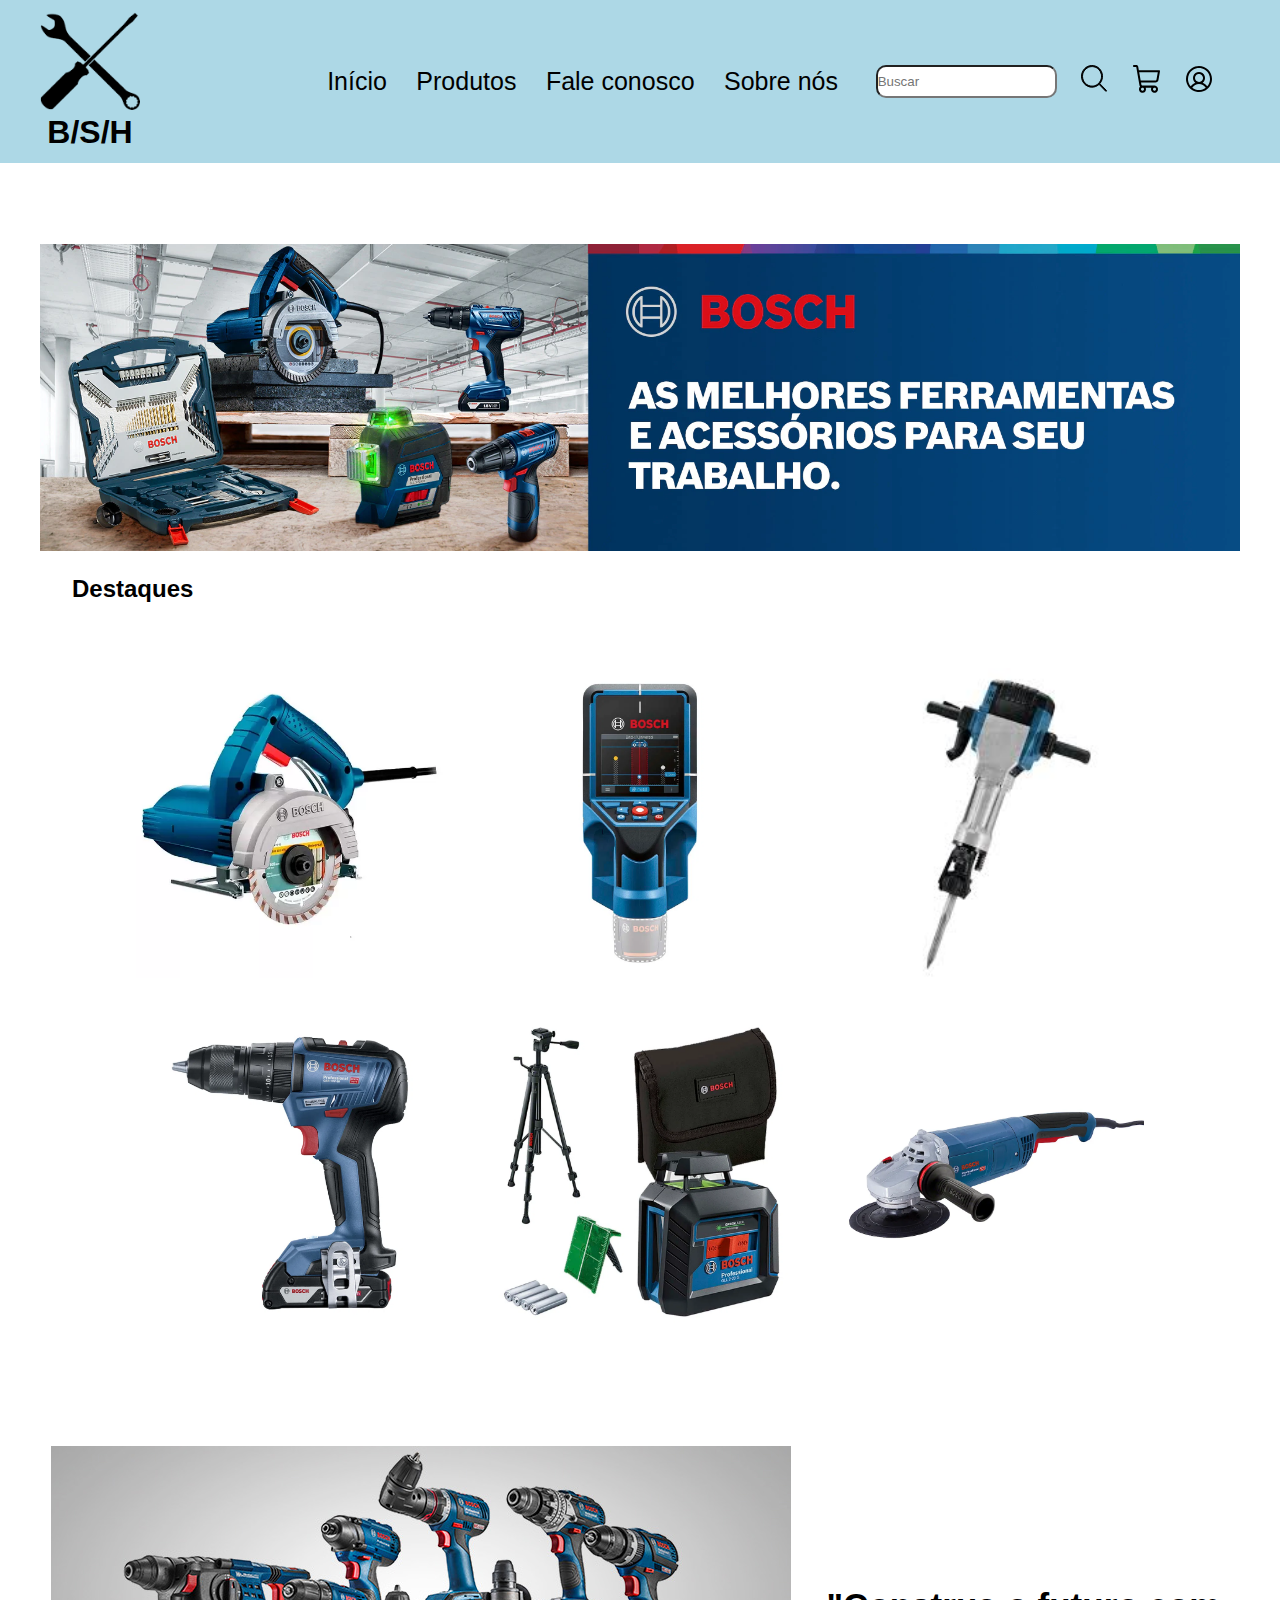
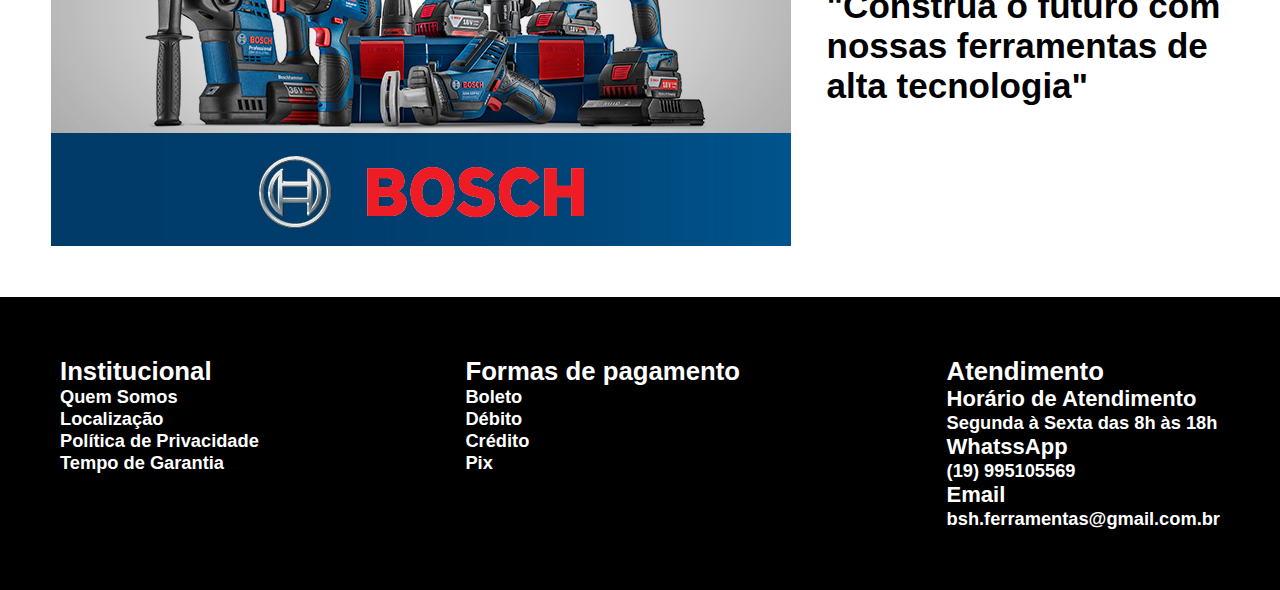
<file: index.html>
<!DOCTYPE html>
<html lang="pt-BR">

<head>
    <meta charset="UTF-8">
    <meta name="viewport" content="width=device-width, initial-scale=1.0">
    <title>BSH Ferramentas</title>
    <link rel="stylesheet" href="style.css">
</head>

<body>
    <header id="header_container">
        <div class="logo_container">
            <img class="logo" src="imagem/produtos/logo.png" alt="logomarca">
            <h1>B/S/H</h1>
        </div>
        <div class="menu_container">
            <nav>
                <a href="index.html" class="nav_itens">Início</a>
                <a href="produtos.html" class="nav_itens">Produtos</a>
                <a href="fale_conosco.html" class="nav_itens">Fale conosco</a>
                <a href="sobre.html" class="nav_itens">Sobre nós</a>
            </nav>
            <div class="icons_container">
                <form action="" id="search-box">
                    <input type="search" id="search-box2" placeholder="Buscar">
                    <a href="#"><i class="bx bx-search"></i></a>
                </form>
                <i class="icon">
                    <svg width="27" height="27" viewBox="0 0 27 27" fill="none" xmlns="http://www.w3.org/2000/svg">
                        <path
                            d="M19.0876 18.2951L18.8089 18.6397L19.1176 18.9577L25.3763 25.4046C25.4236 25.4533 25.4618 25.5118 25.4881 25.5773C25.5145 25.6428 25.5282 25.7136 25.5282 25.7853C25.5282 25.8571 25.5145 25.9278 25.4881 25.9933C25.4618 26.0588 25.4236 26.1173 25.3763 26.166C25.3292 26.2146 25.2739 26.2523 25.2143 26.2778C25.1546 26.3033 25.0913 26.3162 25.0276 26.3162C24.964 26.3162 24.9006 26.3033 24.841 26.2778C24.7813 26.2523 24.7261 26.2146 24.6789 26.166L18.4214 19.7178L18.0939 19.3803L17.737 19.6866C15.6576 21.471 12.9934 22.3588 10.2986 22.1692C7.60376 21.9797 5.0802 20.7269 3.2543 18.6664C1.428 16.6056 0.441062 13.8958 0.502725 11.1004C0.564387 8.30505 1.66975 5.64461 3.58464 3.67176C5.49909 1.69935 8.07486 0.566023 10.7752 0.502795C13.4755 0.439568 16.0982 1.45113 18.0972 3.33148C20.0967 5.21227 21.3182 7.81782 21.503 10.6073C21.6879 13.3969 20.8215 16.1504 19.0876 18.2951ZM1.52763 11.3615L1.52763 11.362C1.53041 13.9481 2.52864 16.4303 4.30781 18.2633C6.08747 20.0969 8.50362 21.1311 11.0271 21.1339H11.0276C12.9099 21.1339 14.7487 20.5588 16.3113 19.4831C17.8737 18.4075 19.0892 16.8804 19.8065 15.0964C20.5236 13.3126 20.7111 11.3505 20.3456 9.45772C19.9802 7.56489 19.0778 5.82422 17.7504 4.45661C16.4228 3.08884 14.7295 2.15561 12.8838 1.77736C11.038 1.39909 9.12496 1.59338 7.38723 2.33496C5.64967 3.07647 4.16698 4.33111 3.1249 5.93791C2.08293 7.54454 1.52763 9.43192 1.52763 11.3615Z"
                            fill="black" stroke="black" />
                    </svg>
                </i>
                <i class="icon">
                    <a href="carrinho.html">
                        <svg width="28" height="28" viewBox="0 0 28 28" fill="none" xmlns="http://www.w3.org/2000/svg">
                            <path
                                d="M26.7675 5.52098C26.6736 5.40525 26.5562 5.31216 26.4236 5.2483C26.291 5.18443 26.1464 5.15134 26 5.15137H5.835L5.22375 1.69222C5.14003 1.21744 4.89723 0.787992 4.53767 0.478745C4.17812 0.169497 3.72462 6.97423e-05 3.25625 0H1C0.734784 0 0.48043 0.108546 0.292893 0.30176C0.105357 0.494974 0 0.757028 0 1.03027C0 1.30352 0.105357 1.56557 0.292893 1.75879C0.48043 1.952 0.734784 2.06055 1 2.06055H3.25L6.445 20.1277C6.53911 20.6635 6.76895 21.1642 7.11125 21.5791C6.63881 22.0337 6.29781 22.6143 6.12607 23.2564C5.95433 23.8985 5.95856 24.577 6.13829 25.2168C6.31801 25.8566 6.66622 26.4326 7.14428 26.881C7.62235 27.3293 8.2116 27.6325 8.8467 27.7568C9.48179 27.8812 10.1379 27.822 10.7423 27.5856C11.3467 27.3493 11.8758 26.9451 12.2708 26.4178C12.6658 25.8906 12.9114 25.261 12.9804 24.5987C13.0493 23.9365 12.9388 23.2675 12.6613 22.666H18.3388C18.115 23.1486 17.9993 23.6767 18 24.2114C18 24.9246 18.2053 25.6218 18.5899 26.2148C18.9744 26.8078 19.5211 27.27 20.1606 27.5429C20.8001 27.8158 21.5039 27.8872 22.1828 27.7481C22.8617 27.609 23.4854 27.2655 23.9749 26.7612C24.4644 26.2569 24.7977 25.6144 24.9327 24.9149C25.0678 24.2154 24.9985 23.4904 24.7336 22.8315C24.4687 22.1726 24.0201 21.6094 23.4445 21.2132C22.8689 20.817 22.1922 20.6055 21.5 20.6055H9.39625C9.16206 20.6054 8.93532 20.5207 8.75554 20.3661C8.57576 20.2115 8.45436 19.9967 8.4125 19.7594L8.01625 17.5146H22.5163C23.2188 17.5145 23.8991 17.2604 24.4384 16.7965C24.9777 16.3327 25.3419 15.6885 25.4675 14.9763L26.9875 6.3658C27.0132 6.21698 27.0069 6.06414 26.9688 5.91814C26.9308 5.77214 26.8621 5.63654 26.7675 5.52098ZM11 24.2114C11 24.5171 10.912 24.8159 10.7472 25.07C10.5824 25.3242 10.3481 25.5222 10.074 25.6392C9.79994 25.7562 9.49834 25.7868 9.20736 25.7271C8.91639 25.6675 8.64912 25.5203 8.43934 25.3042C8.22956 25.0881 8.0867 24.8127 8.02882 24.5129C7.97094 24.2131 8.00065 23.9024 8.11418 23.62C8.22771 23.3376 8.41997 23.0963 8.66665 22.9265C8.91332 22.7567 9.20333 22.666 9.5 22.666C9.89782 22.666 10.2794 22.8288 10.5607 23.1187C10.842 23.4085 11 23.8016 11 24.2114ZM23 24.2114C23 24.5171 22.912 24.8159 22.7472 25.07C22.5824 25.3242 22.3481 25.5222 22.074 25.6392C21.7999 25.7562 21.4983 25.7868 21.2074 25.7271C20.9164 25.6675 20.6491 25.5203 20.4393 25.3042C20.2296 25.0881 20.0867 24.8127 20.0288 24.5129C19.9709 24.2131 20.0007 23.9024 20.1142 23.62C20.2277 23.3376 20.42 23.0963 20.6666 22.9265C20.9133 22.7567 21.2033 22.666 21.5 22.666C21.8978 22.666 22.2794 22.8288 22.5607 23.1187C22.842 23.4085 23 23.8016 23 24.2114ZM23.5 14.608C23.458 14.846 23.3361 15.0613 23.1555 15.216C22.975 15.3707 22.7473 15.455 22.5125 15.4541H7.6525L6.19875 7.21191H24.8013L23.5 14.608Z"
                                fill="black" />
                        </svg>
                    </a>
                </i>
                <i class="icon">
                    <a href="login.html">
                        <svg width="26" height="26" viewBox="0 0 26 26" fill="none" xmlns="http://www.w3.org/2000/svg">
                            <path
                                d="M13 0C10.4288 0 7.91543 0.762437 5.77759 2.1909C3.63975 3.61935 1.97351 5.64968 0.989572 8.02512C0.0056327 10.4006 -0.251811 13.0144 0.249797 15.5362C0.751405 18.0579 1.98953 20.3743 3.80762 22.1924C5.6257 24.0105 7.94208 25.2486 10.4638 25.7502C12.9856 26.2518 15.5995 25.9944 17.9749 25.0104C20.3503 24.0265 22.3807 22.3603 23.8091 20.2224C25.2376 18.0846 26 15.5712 26 13C25.9964 9.5533 24.6256 6.24882 22.1884 3.81163C19.7512 1.37445 16.4467 0.00363977 13 0ZM6.26001 21.6875C6.98342 20.5561 7.98001 19.625 9.15791 18.9801C10.3358 18.3351 11.6571 17.9971 13 17.9971C14.3429 17.9971 15.6642 18.3351 16.8421 18.9801C18.02 19.625 19.0166 20.5561 19.74 21.6875C17.8129 23.1862 15.4413 23.9999 13 23.9999C10.5587 23.9999 8.18709 23.1862 6.26001 21.6875ZM9.00001 12C9.00001 11.2089 9.2346 10.4355 9.67413 9.77772C10.1137 9.11992 10.7384 8.60723 11.4693 8.30448C12.2002 8.00173 13.0044 7.92252 13.7804 8.07686C14.5563 8.2312 15.269 8.61216 15.8284 9.17157C16.3878 9.73098 16.7688 10.4437 16.9231 11.2196C17.0775 11.9956 16.9983 12.7998 16.6955 13.5307C16.3928 14.2616 15.8801 14.8864 15.2223 15.3259C14.5645 15.7654 13.7911 16 13 16C11.9391 16 10.9217 15.5786 10.1716 14.8284C9.42143 14.0783 9.00001 13.0609 9.00001 12ZM21.22 20.3013C20.1047 18.6851 18.5365 17.4348 16.7125 16.7075C17.6923 15.9358 18.4072 14.878 18.7579 13.6811C19.1086 12.4843 19.0776 11.2079 18.6693 10.0294C18.2609 8.851 17.4955 7.82911 16.4794 7.10586C15.4634 6.38262 14.2472 5.99397 13 5.99397C11.7528 5.99397 10.5366 6.38262 9.52058 7.10586C8.50452 7.82911 7.73909 8.851 7.33074 10.0294C6.92238 11.2079 6.8914 12.4843 7.24209 13.6811C7.59279 14.878 8.30774 15.9358 9.28751 16.7075C7.46353 17.4348 5.89529 18.6851 4.78001 20.3013C3.37072 18.7165 2.4496 16.7581 2.12756 14.6619C1.80553 12.5657 2.09631 10.4211 2.9649 8.48637C3.83349 6.55163 5.24285 4.90922 7.02326 3.75692C8.80368 2.60462 10.8792 1.99156 13 1.99156C15.1208 1.99156 17.1963 2.60462 18.9768 3.75692C20.7572 4.90922 22.1665 6.55163 23.0351 8.48637C23.9037 10.4211 24.1945 12.5657 23.8724 14.6619C23.5504 16.7581 22.6293 18.7165 21.22 20.3013Z"
                                fill="black" />
                        </svg>
                    </a>
                </i>
            </div>
        </div>
    </header>

    <main>
        <section>
            <div id="banner_container">
                <img class="banner" src="imagem/produtos/banner.webp" alt="banner">
            </div>

            <div class="produtos_container">
                <h2 class="titulo_container">Destaques</h2>
                <div class="produto_grid">
                    <div class="produtos">
                        <a href="produto1.html">
                            <img class="produto_imagem" src="imagem/produtos/produto1.webp" alt="serra circular">
                        </a>
                    </div>
                    <div class="produtos">
                        <a href="produto2.html">
                            <img class="produto_imagem" src="imagem/produtos/produto2.png" alt="detector de material">
                        </a>
                    </div>
                    <div class="produtos">
                        <a href="produto3.html">
                            <img class="produto_imagem" src="imagem/produtos/produto3.png" alt="martelo demolidor">
                        </a>
                    </div>
                    <div class="produtos">
                        <a href="produto4.html">
                            <img class="produto_imagem" src="imagem/produtos/produto4.png" alt="furadeira e parafusadeira">
                        </a>
                    </div>
                    <div class="produtos">
                        <a href="produto5.html">
                            <img class="produto_imagem" src="imagem/produtos/produto5.png" alt="nível a laser">
                        </a>
                    </div>
                    <div class="produtos">
                        <a href="produto6.html">
                            <img class="produto_imagem" src="imagem/produtos/produto6.webp" alt="lixadeira">
                        </a>
                    </div>
                </div>
            </div>
        </section>
        <section class="propaganda_container">
            <div class="img_propaganda_container">
                <img src="imagem/produtos/propaganda.png" alt="propaganda">
                <h4>"Construa o futuro com nossas ferramentas de alta tecnologia"</h4>
            </div>
            
        </section>
    </main>

    <section class="Footer">
        <div class="Institucional">
            <h3>Institucional</h3>
            <h5>Quem Somos</h5>
            <h5>Localização</h5>
            <h5>Política de Privacidade</h5>
            <h5>Tempo de Garantia</h5>
        </div>
        <div class="Formas de Pagamento">
            <h3>Formas de pagamento</h3>
            <h5>Boleto</h5>
            <h5>Débito</h5>
            <h5>Crédito</h5>
            <h5>Pix</h5>
        </div>
        <div class="Atendimento">
            <h3>Atendimento</h3>
            <h4>Horário de Atendimento</h4>
            <h5>Segunda à Sexta das 8h às 18h</h5>
            <h4>WhatssApp</h4>
            <h5>(19) 995105569</h5>
            <h4>Email</h4>
            <h5>bsh.ferramentas@gmail.com.br</h5>
        </div>
    </section>
</body>

</html>
</file>
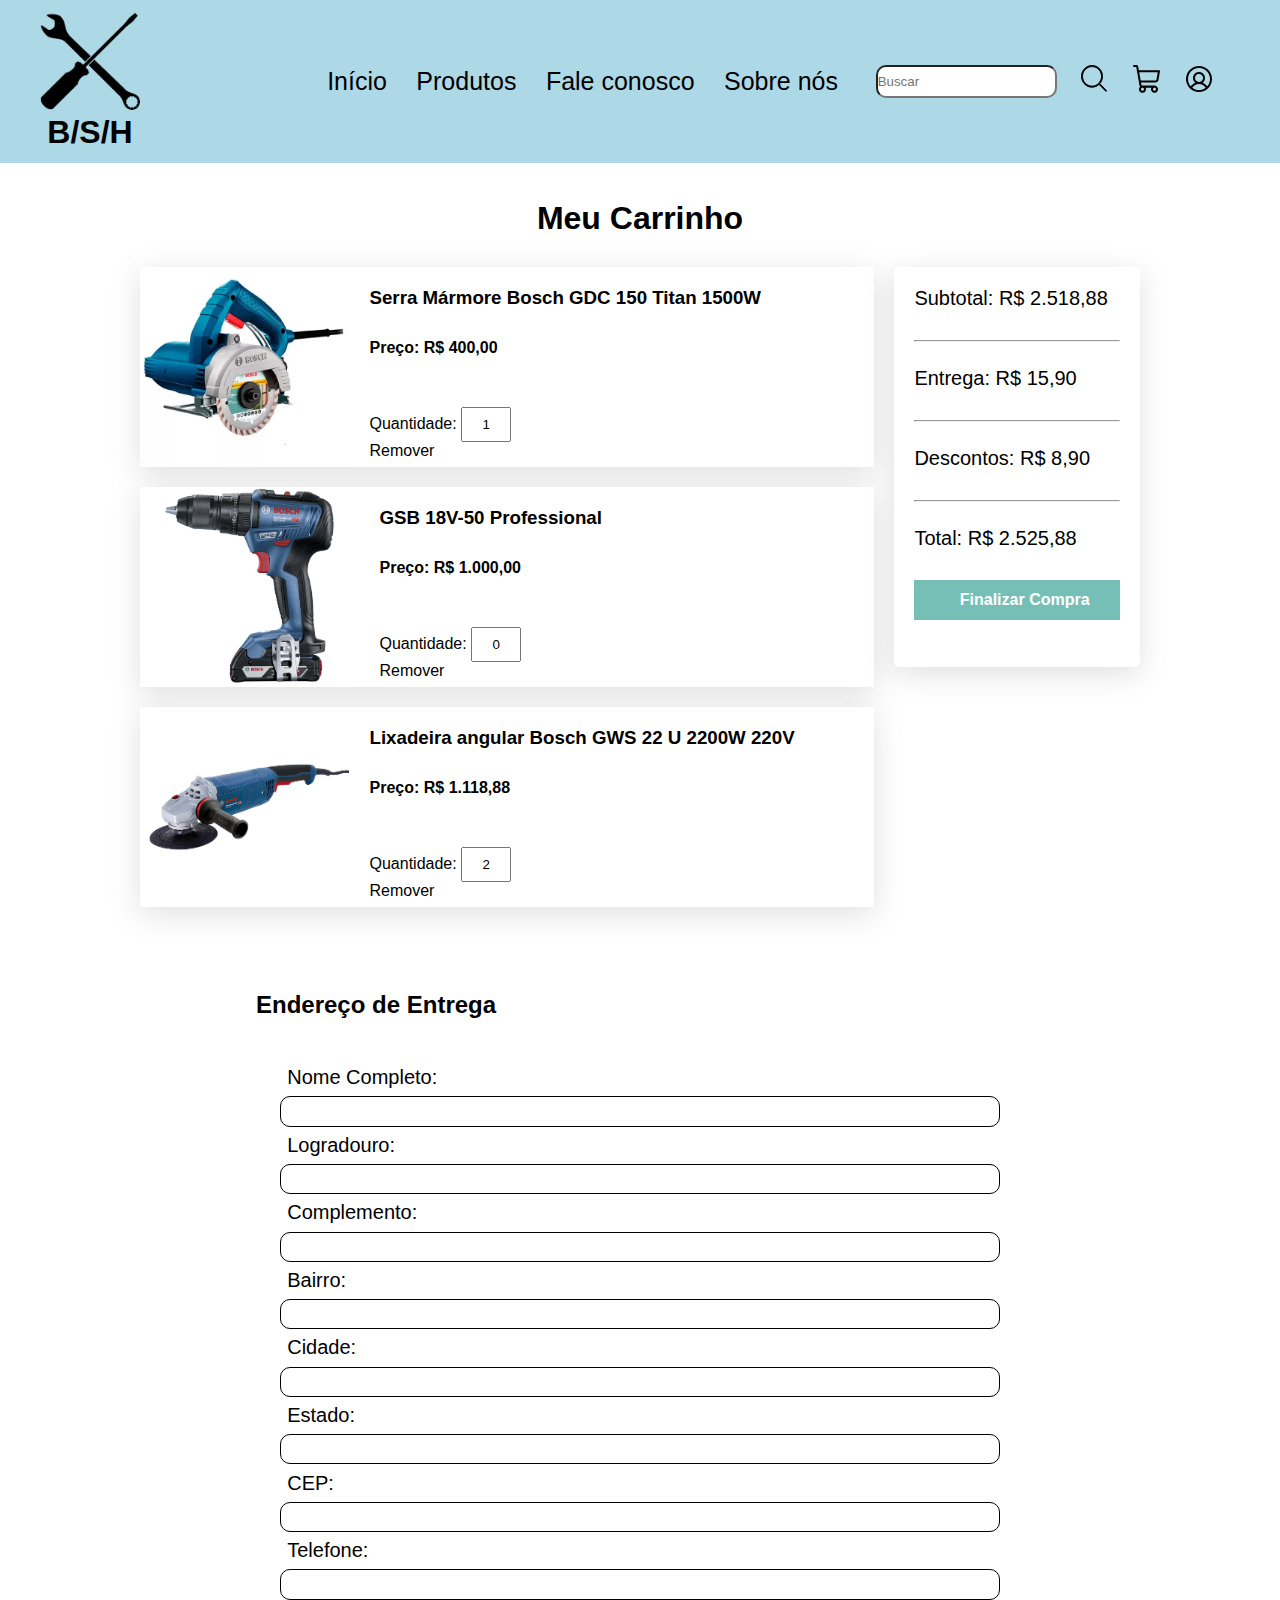
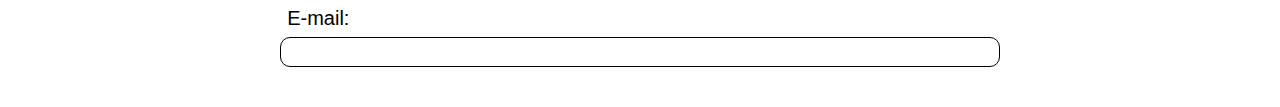
<file: carrinho.html>
<!DOCTYPE html>
<html lang="pt-BR">

<head>
    <meta charset="UTF-8">
    <meta name="viewport" content="width=device-width, initial-scale=1.0">
    <title>BSH FERRAMENTAS</title>
    <link rel="stylesheet" href="style.css">
</head>

<body>
    <header id="header_container">
        <div class="logo_container">
            <img class="logo" src="imagem/produtos/logo.png" alt="logomarca">
            <h1>B/S/H</h1>
        </div>
        <div class="menu_container">
            <nav>
                <a href="index.html" class="nav_itens">Início</a>
                <a href="produtos.html" class="nav_itens">Produtos</a>
                <a href="fale_conosco.html" class="nav_itens">Fale conosco</a>
                <a href="sobre.html" class="nav_itens">Sobre nós</a>
            </nav>
            <div class="icons_container">
                <form action="" id="search-box">
                    <input type="search" id="search-box2" placeholder="Buscar">
                    <a href="#"><i class="bx bx-search"></i></a>
                </form>
                <i class="icon">
                    <svg width="27" height="27" viewBox="0 0 27 27" fill="none" xmlns="http://www.w3.org/2000/svg">
                        <path
                            d="M19.0876 18.2951L18.8089 18.6397L19.1176 18.9577L25.3763 25.4046C25.4236 25.4533 25.4618 25.5118 25.4881 25.5773C25.5145 25.6428 25.5282 25.7136 25.5282 25.7853C25.5282 25.8571 25.5145 25.9278 25.4881 25.9933C25.4618 26.0588 25.4236 26.1173 25.3763 26.166C25.3292 26.2146 25.2739 26.2523 25.2143 26.2778C25.1546 26.3033 25.0913 26.3162 25.0276 26.3162C24.964 26.3162 24.9006 26.3033 24.841 26.2778C24.7813 26.2523 24.7261 26.2146 24.6789 26.166L18.4214 19.7178L18.0939 19.3803L17.737 19.6866C15.6576 21.471 12.9934 22.3588 10.2986 22.1692C7.60376 21.9797 5.0802 20.7269 3.2543 18.6664C1.428 16.6056 0.441062 13.8958 0.502725 11.1004C0.564387 8.30505 1.66975 5.64461 3.58464 3.67176C5.49909 1.69935 8.07486 0.566023 10.7752 0.502795C13.4755 0.439568 16.0982 1.45113 18.0972 3.33148C20.0967 5.21227 21.3182 7.81782 21.503 10.6073C21.6879 13.3969 20.8215 16.1504 19.0876 18.2951ZM1.52763 11.3615L1.52763 11.362C1.53041 13.9481 2.52864 16.4303 4.30781 18.2633C6.08747 20.0969 8.50362 21.1311 11.0271 21.1339H11.0276C12.9099 21.1339 14.7487 20.5588 16.3113 19.4831C17.8737 18.4075 19.0892 16.8804 19.8065 15.0964C20.5236 13.3126 20.7111 11.3505 20.3456 9.45772C19.9802 7.56489 19.0778 5.82422 17.7504 4.45661C16.4228 3.08884 14.7295 2.15561 12.8838 1.77736C11.038 1.39909 9.12496 1.59338 7.38723 2.33496C5.64967 3.07647 4.16698 4.33111 3.1249 5.93791C2.08293 7.54454 1.52763 9.43192 1.52763 11.3615Z"
                            fill="black" stroke="black" />
                    </svg>
                </i>
                <i class="icon">
                    <a href="carrinho.html">
                        <svg width="28" height="28" viewBox="0 0 28 28" fill="none" xmlns="http://www.w3.org/2000/svg">
                            <path
                                d="M26.7675 5.52098C26.6736 5.40525 26.5562 5.31216 26.4236 5.2483C26.291 5.18443 26.1464 5.15134 26 5.15137H5.835L5.22375 1.69222C5.14003 1.21744 4.89723 0.787992 4.53767 0.478745C4.17812 0.169497 3.72462 6.97423e-05 3.25625 0H1C0.734784 0 0.48043 0.108546 0.292893 0.30176C0.105357 0.494974 0 0.757028 0 1.03027C0 1.30352 0.105357 1.56557 0.292893 1.75879C0.48043 1.952 0.734784 2.06055 1 2.06055H3.25L6.445 20.1277C6.53911 20.6635 6.76895 21.1642 7.11125 21.5791C6.63881 22.0337 6.29781 22.6143 6.12607 23.2564C5.95433 23.8985 5.95856 24.577 6.13829 25.2168C6.31801 25.8566 6.66622 26.4326 7.14428 26.881C7.62235 27.3293 8.2116 27.6325 8.8467 27.7568C9.48179 27.8812 10.1379 27.822 10.7423 27.5856C11.3467 27.3493 11.8758 26.9451 12.2708 26.4178C12.6658 25.8906 12.9114 25.261 12.9804 24.5987C13.0493 23.9365 12.9388 23.2675 12.6613 22.666H18.3388C18.115 23.1486 17.9993 23.6767 18 24.2114C18 24.9246 18.2053 25.6218 18.5899 26.2148C18.9744 26.8078 19.5211 27.27 20.1606 27.5429C20.8001 27.8158 21.5039 27.8872 22.1828 27.7481C22.8617 27.609 23.4854 27.2655 23.9749 26.7612C24.4644 26.2569 24.7977 25.6144 24.9327 24.9149C25.0678 24.2154 24.9985 23.4904 24.7336 22.8315C24.4687 22.1726 24.0201 21.6094 23.4445 21.2132C22.8689 20.817 22.1922 20.6055 21.5 20.6055H9.39625C9.16206 20.6054 8.93532 20.5207 8.75554 20.3661C8.57576 20.2115 8.45436 19.9967 8.4125 19.7594L8.01625 17.5146H22.5163C23.2188 17.5145 23.8991 17.2604 24.4384 16.7965C24.9777 16.3327 25.3419 15.6885 25.4675 14.9763L26.9875 6.3658C27.0132 6.21698 27.0069 6.06414 26.9688 5.91814C26.9308 5.77214 26.8621 5.63654 26.7675 5.52098ZM11 24.2114C11 24.5171 10.912 24.8159 10.7472 25.07C10.5824 25.3242 10.3481 25.5222 10.074 25.6392C9.79994 25.7562 9.49834 25.7868 9.20736 25.7271C8.91639 25.6675 8.64912 25.5203 8.43934 25.3042C8.22956 25.0881 8.0867 24.8127 8.02882 24.5129C7.97094 24.2131 8.00065 23.9024 8.11418 23.62C8.22771 23.3376 8.41997 23.0963 8.66665 22.9265C8.91332 22.7567 9.20333 22.666 9.5 22.666C9.89782 22.666 10.2794 22.8288 10.5607 23.1187C10.842 23.4085 11 23.8016 11 24.2114ZM23 24.2114C23 24.5171 22.912 24.8159 22.7472 25.07C22.5824 25.3242 22.3481 25.5222 22.074 25.6392C21.7999 25.7562 21.4983 25.7868 21.2074 25.7271C20.9164 25.6675 20.6491 25.5203 20.4393 25.3042C20.2296 25.0881 20.0867 24.8127 20.0288 24.5129C19.9709 24.2131 20.0007 23.9024 20.1142 23.62C20.2277 23.3376 20.42 23.0963 20.6666 22.9265C20.9133 22.7567 21.2033 22.666 21.5 22.666C21.8978 22.666 22.2794 22.8288 22.5607 23.1187C22.842 23.4085 23 23.8016 23 24.2114ZM23.5 14.608C23.458 14.846 23.3361 15.0613 23.1555 15.216C22.975 15.3707 22.7473 15.455 22.5125 15.4541H7.6525L6.19875 7.21191H24.8013L23.5 14.608Z"
                                fill="black" />
                        </svg>
                    </a>
                </i>
                <i class="icon">
                    <a href="login.html">
                        <svg width="26" height="26" viewBox="0 0 26 26" fill="none" xmlns="http://www.w3.org/2000/svg">
                            <path
                                d="M13 0C10.4288 0 7.91543 0.762437 5.77759 2.1909C3.63975 3.61935 1.97351 5.64968 0.989572 8.02512C0.0056327 10.4006 -0.251811 13.0144 0.249797 15.5362C0.751405 18.0579 1.98953 20.3743 3.80762 22.1924C5.6257 24.0105 7.94208 25.2486 10.4638 25.7502C12.9856 26.2518 15.5995 25.9944 17.9749 25.0104C20.3503 24.0265 22.3807 22.3603 23.8091 20.2224C25.2376 18.0846 26 15.5712 26 13C25.9964 9.5533 24.6256 6.24882 22.1884 3.81163C19.7512 1.37445 16.4467 0.00363977 13 0ZM6.26001 21.6875C6.98342 20.5561 7.98001 19.625 9.15791 18.9801C10.3358 18.3351 11.6571 17.9971 13 17.9971C14.3429 17.9971 15.6642 18.3351 16.8421 18.9801C18.02 19.625 19.0166 20.5561 19.74 21.6875C17.8129 23.1862 15.4413 23.9999 13 23.9999C10.5587 23.9999 8.18709 23.1862 6.26001 21.6875ZM9.00001 12C9.00001 11.2089 9.2346 10.4355 9.67413 9.77772C10.1137 9.11992 10.7384 8.60723 11.4693 8.30448C12.2002 8.00173 13.0044 7.92252 13.7804 8.07686C14.5563 8.2312 15.269 8.61216 15.8284 9.17157C16.3878 9.73098 16.7688 10.4437 16.9231 11.2196C17.0775 11.9956 16.9983 12.7998 16.6955 13.5307C16.3928 14.2616 15.8801 14.8864 15.2223 15.3259C14.5645 15.7654 13.7911 16 13 16C11.9391 16 10.9217 15.5786 10.1716 14.8284C9.42143 14.0783 9.00001 13.0609 9.00001 12ZM21.22 20.3013C20.1047 18.6851 18.5365 17.4348 16.7125 16.7075C17.6923 15.9358 18.4072 14.878 18.7579 13.6811C19.1086 12.4843 19.0776 11.2079 18.6693 10.0294C18.2609 8.851 17.4955 7.82911 16.4794 7.10586C15.4634 6.38262 14.2472 5.99397 13 5.99397C11.7528 5.99397 10.5366 6.38262 9.52058 7.10586C8.50452 7.82911 7.73909 8.851 7.33074 10.0294C6.92238 11.2079 6.8914 12.4843 7.24209 13.6811C7.59279 14.878 8.30774 15.9358 9.28751 16.7075C7.46353 17.4348 5.89529 18.6851 4.78001 20.3013C3.37072 18.7165 2.4496 16.7581 2.12756 14.6619C1.80553 12.5657 2.09631 10.4211 2.9649 8.48637C3.83349 6.55163 5.24285 4.90922 7.02326 3.75692C8.80368 2.60462 10.8792 1.99156 13 1.99156C15.1208 1.99156 17.1963 2.60462 18.9768 3.75692C20.7572 4.90922 22.1665 6.55163 23.0351 8.48637C23.9037 10.4211 24.1945 12.5657 23.8724 14.6619C23.5504 16.7581 22.6293 18.7165 21.22 20.3013Z"
                                fill="black" />
                        </svg>
                    </a>
                </i>
            </div>
        </div>
    </header>
    <main>
        <div class="wraper">
            <h1>Meu Carrinho</h1>
            <div class="project">
                <div class="shop">
                    <div class="box">
                        <img src="./imagem/produtos/produto1.webp" alt="serra circular">
                        <div class="content">
                            <h3>Serra Mármore Bosch GDC 150 Titan 1500W</h3>
                            <h4>Preço: R$ 400,00</h4>
                            <p class="unit">Quantidade: <input value="1"></p>
                            <p class="btn-area">
                                <i class="fa fa-trash"></i>
                                <span class="btn2">Remover</span>
                            </p>
                        </div>
                    </div>
                    <div class="box">
                        <img src="./imagem/produtos/produto4.png" alt="furadeira e parafusadeira">
                        <div class="content">
                            <h3>GSB 18V-50 Professional</h3>
                            <h4>Preço: R$ 1.000,00</h4>
                            <p class="unit">Quantidade: <input value="0"></p>
                            <p class="btn-area">
                                <i class="fa fa-trash"></i>
                                <span class="btn2">Remover</span>
                            </p>
                        </div>
                    </div>
                    <div class="box">
                        <img src="./imagem/produtos/produto6.webp" alt="lixadeira">
                        <div class="content">
                            <h3>Lixadeira angular Bosch GWS 22 U 2200W 220V</h3>
                            <h4>Preço: R$ 1.118,88</h4>
                            <p class="unit">Quantidade: <input value="2"></p>
                            <p class="btn-area">
                                <i class="fa fa-trash"></i>
                                <span class="btn2">Remover</span>
                            </p>
                        </div>
                    </div>
                </div>
                <div class="right-bar">
                    <p><span>Subtotal:</span> <span>R$ 2.518,88 </span></p>
                    <hr>
                    <p><span>Entrega:</span> <span>R$ 15,90</span></p>
                    <hr>
                    <p><span>Descontos:</span> <span>R$ 8,90</span></p>
                    <hr>
                    <p><span>Total: </span> <span>R$ 2.525,88 </span></p>


                    <a href="#"><i class="fa fa-shopping-cart"></i>Finalizar Compra</a>
                </div>
            </div>
        </div>
    </main>

    <section class="endereco_container ">
        <h2>Endereço de Entrega</h2>
        <form action="" id="endereco_form">
            <label for="name">Nome Completo:</label>
            <input type="text" id="nome" name="name">
            <label for="logradouro">Logradouro:</label>
            <input type="text" id="logradouro" name="logradouro">
            <label for="Cidade">Complemento:</label>
            <input type="text" id="cidade" name="cidade">
            <label for="bairro">Bairro:</label>
            <input type="text" id="bairro" name="bairro">
            <label for="cidade">Cidade:</label>
            <input type="text" id="cidade" name="cidade">
            <label for="estado">Estado:</label>
            <input type="text" id="estado" name="estado">
            <label for="estado">CEP:</label>
            <input type="text" id="CEP" name="CEP">
            <label for="telefone">Telefone:</label>
            <input type="text" id="telefone" name="telefone">
            <label for="e-mail">E-mail:</label>
            <input type="email" id="email" name="email">
        </form>

    </section>

</body>

</html>
</file>
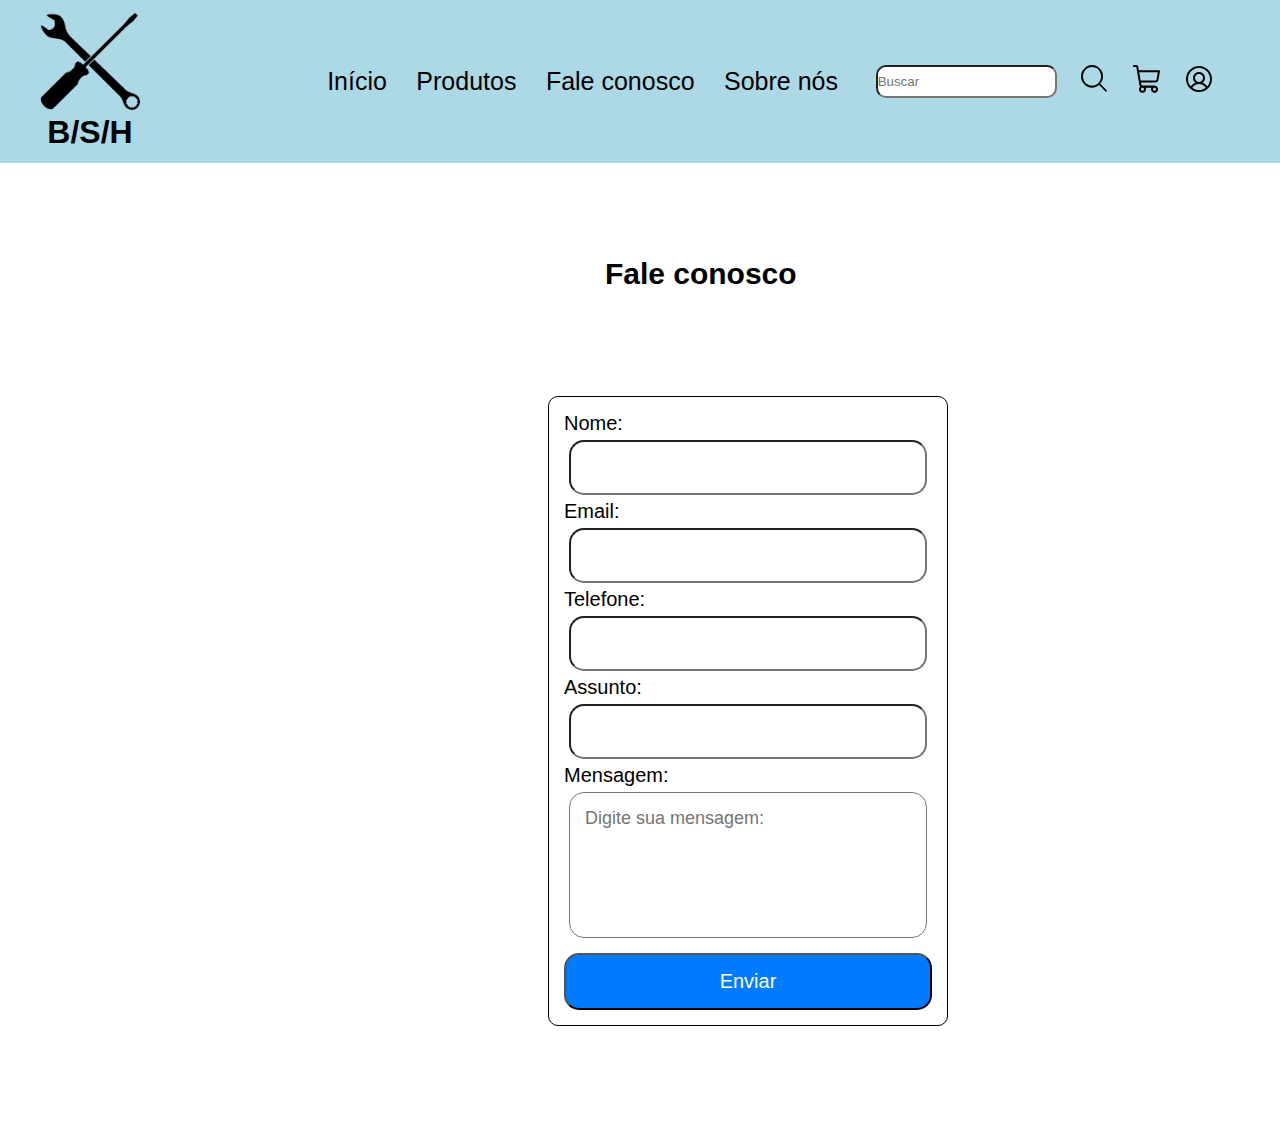
<file: fale_conosco.html>
<!DOCTYPE html>
<html lang="pt-BR">

<head>
    <meta charset="UTF-8">
    <meta name="viewport" content="width=device-width, initial-scale=1.0">
    <title>BSH FERRAMENTAS</title>
    <link rel="stylesheet" href="style.css">
</head>

<body>
    <header id="header_container">
        <div class="logo_container">
            <img class="logo" src="imagem/produtos/logo.png" alt="logomarca">
            <h1>B/S/H</h1>
        </div>
        <div class="menu_container">
            <nav>
                <a href="index.html" class="nav_itens">Início</a>
                <a href="produtos.html" class="nav_itens">Produtos</a>
                <a href="fale_conosco.html" class="nav_itens">Fale conosco</a>
                <a href="sobre.html" class="nav_itens">Sobre nós</a>
            </nav>
            <div class="icons_container">
                <form action="" id="search-box">
                    <input type="search" id="search-box2" placeholder="Buscar">
                    <a href="#"><i class="bx bx-search"></i></a>
                </form>
                <i class="icon">
                    <svg width="27" height="27" viewBox="0 0 27 27" fill="none" xmlns="http://www.w3.org/2000/svg">
                        <path
                            d="M19.0876 18.2951L18.8089 18.6397L19.1176 18.9577L25.3763 25.4046C25.4236 25.4533 25.4618 25.5118 25.4881 25.5773C25.5145 25.6428 25.5282 25.7136 25.5282 25.7853C25.5282 25.8571 25.5145 25.9278 25.4881 25.9933C25.4618 26.0588 25.4236 26.1173 25.3763 26.166C25.3292 26.2146 25.2739 26.2523 25.2143 26.2778C25.1546 26.3033 25.0913 26.3162 25.0276 26.3162C24.964 26.3162 24.9006 26.3033 24.841 26.2778C24.7813 26.2523 24.7261 26.2146 24.6789 26.166L18.4214 19.7178L18.0939 19.3803L17.737 19.6866C15.6576 21.471 12.9934 22.3588 10.2986 22.1692C7.60376 21.9797 5.0802 20.7269 3.2543 18.6664C1.428 16.6056 0.441062 13.8958 0.502725 11.1004C0.564387 8.30505 1.66975 5.64461 3.58464 3.67176C5.49909 1.69935 8.07486 0.566023 10.7752 0.502795C13.4755 0.439568 16.0982 1.45113 18.0972 3.33148C20.0967 5.21227 21.3182 7.81782 21.503 10.6073C21.6879 13.3969 20.8215 16.1504 19.0876 18.2951ZM1.52763 11.3615L1.52763 11.362C1.53041 13.9481 2.52864 16.4303 4.30781 18.2633C6.08747 20.0969 8.50362 21.1311 11.0271 21.1339H11.0276C12.9099 21.1339 14.7487 20.5588 16.3113 19.4831C17.8737 18.4075 19.0892 16.8804 19.8065 15.0964C20.5236 13.3126 20.7111 11.3505 20.3456 9.45772C19.9802 7.56489 19.0778 5.82422 17.7504 4.45661C16.4228 3.08884 14.7295 2.15561 12.8838 1.77736C11.038 1.39909 9.12496 1.59338 7.38723 2.33496C5.64967 3.07647 4.16698 4.33111 3.1249 5.93791C2.08293 7.54454 1.52763 9.43192 1.52763 11.3615Z"
                            fill="black" stroke="black" />
                    </svg>
                </i>
                <i class="icon">
                    <a href="carrinho.html">
                        <svg width="28" height="28" viewBox="0 0 28 28" fill="none" xmlns="http://www.w3.org/2000/svg">
                            <path
                                d="M26.7675 5.52098C26.6736 5.40525 26.5562 5.31216 26.4236 5.2483C26.291 5.18443 26.1464 5.15134 26 5.15137H5.835L5.22375 1.69222C5.14003 1.21744 4.89723 0.787992 4.53767 0.478745C4.17812 0.169497 3.72462 6.97423e-05 3.25625 0H1C0.734784 0 0.48043 0.108546 0.292893 0.30176C0.105357 0.494974 0 0.757028 0 1.03027C0 1.30352 0.105357 1.56557 0.292893 1.75879C0.48043 1.952 0.734784 2.06055 1 2.06055H3.25L6.445 20.1277C6.53911 20.6635 6.76895 21.1642 7.11125 21.5791C6.63881 22.0337 6.29781 22.6143 6.12607 23.2564C5.95433 23.8985 5.95856 24.577 6.13829 25.2168C6.31801 25.8566 6.66622 26.4326 7.14428 26.881C7.62235 27.3293 8.2116 27.6325 8.8467 27.7568C9.48179 27.8812 10.1379 27.822 10.7423 27.5856C11.3467 27.3493 11.8758 26.9451 12.2708 26.4178C12.6658 25.8906 12.9114 25.261 12.9804 24.5987C13.0493 23.9365 12.9388 23.2675 12.6613 22.666H18.3388C18.115 23.1486 17.9993 23.6767 18 24.2114C18 24.9246 18.2053 25.6218 18.5899 26.2148C18.9744 26.8078 19.5211 27.27 20.1606 27.5429C20.8001 27.8158 21.5039 27.8872 22.1828 27.7481C22.8617 27.609 23.4854 27.2655 23.9749 26.7612C24.4644 26.2569 24.7977 25.6144 24.9327 24.9149C25.0678 24.2154 24.9985 23.4904 24.7336 22.8315C24.4687 22.1726 24.0201 21.6094 23.4445 21.2132C22.8689 20.817 22.1922 20.6055 21.5 20.6055H9.39625C9.16206 20.6054 8.93532 20.5207 8.75554 20.3661C8.57576 20.2115 8.45436 19.9967 8.4125 19.7594L8.01625 17.5146H22.5163C23.2188 17.5145 23.8991 17.2604 24.4384 16.7965C24.9777 16.3327 25.3419 15.6885 25.4675 14.9763L26.9875 6.3658C27.0132 6.21698 27.0069 6.06414 26.9688 5.91814C26.9308 5.77214 26.8621 5.63654 26.7675 5.52098ZM11 24.2114C11 24.5171 10.912 24.8159 10.7472 25.07C10.5824 25.3242 10.3481 25.5222 10.074 25.6392C9.79994 25.7562 9.49834 25.7868 9.20736 25.7271C8.91639 25.6675 8.64912 25.5203 8.43934 25.3042C8.22956 25.0881 8.0867 24.8127 8.02882 24.5129C7.97094 24.2131 8.00065 23.9024 8.11418 23.62C8.22771 23.3376 8.41997 23.0963 8.66665 22.9265C8.91332 22.7567 9.20333 22.666 9.5 22.666C9.89782 22.666 10.2794 22.8288 10.5607 23.1187C10.842 23.4085 11 23.8016 11 24.2114ZM23 24.2114C23 24.5171 22.912 24.8159 22.7472 25.07C22.5824 25.3242 22.3481 25.5222 22.074 25.6392C21.7999 25.7562 21.4983 25.7868 21.2074 25.7271C20.9164 25.6675 20.6491 25.5203 20.4393 25.3042C20.2296 25.0881 20.0867 24.8127 20.0288 24.5129C19.9709 24.2131 20.0007 23.9024 20.1142 23.62C20.2277 23.3376 20.42 23.0963 20.6666 22.9265C20.9133 22.7567 21.2033 22.666 21.5 22.666C21.8978 22.666 22.2794 22.8288 22.5607 23.1187C22.842 23.4085 23 23.8016 23 24.2114ZM23.5 14.608C23.458 14.846 23.3361 15.0613 23.1555 15.216C22.975 15.3707 22.7473 15.455 22.5125 15.4541H7.6525L6.19875 7.21191H24.8013L23.5 14.608Z"
                                fill="black" />
                        </svg>
                    </a>
                </i>
                <i class="icon">
                    <a href="login.html">
                        <svg width="26" height="26" viewBox="0 0 26 26" fill="none" xmlns="http://www.w3.org/2000/svg">
                            <path
                                d="M13 0C10.4288 0 7.91543 0.762437 5.77759 2.1909C3.63975 3.61935 1.97351 5.64968 0.989572 8.02512C0.0056327 10.4006 -0.251811 13.0144 0.249797 15.5362C0.751405 18.0579 1.98953 20.3743 3.80762 22.1924C5.6257 24.0105 7.94208 25.2486 10.4638 25.7502C12.9856 26.2518 15.5995 25.9944 17.9749 25.0104C20.3503 24.0265 22.3807 22.3603 23.8091 20.2224C25.2376 18.0846 26 15.5712 26 13C25.9964 9.5533 24.6256 6.24882 22.1884 3.81163C19.7512 1.37445 16.4467 0.00363977 13 0ZM6.26001 21.6875C6.98342 20.5561 7.98001 19.625 9.15791 18.9801C10.3358 18.3351 11.6571 17.9971 13 17.9971C14.3429 17.9971 15.6642 18.3351 16.8421 18.9801C18.02 19.625 19.0166 20.5561 19.74 21.6875C17.8129 23.1862 15.4413 23.9999 13 23.9999C10.5587 23.9999 8.18709 23.1862 6.26001 21.6875ZM9.00001 12C9.00001 11.2089 9.2346 10.4355 9.67413 9.77772C10.1137 9.11992 10.7384 8.60723 11.4693 8.30448C12.2002 8.00173 13.0044 7.92252 13.7804 8.07686C14.5563 8.2312 15.269 8.61216 15.8284 9.17157C16.3878 9.73098 16.7688 10.4437 16.9231 11.2196C17.0775 11.9956 16.9983 12.7998 16.6955 13.5307C16.3928 14.2616 15.8801 14.8864 15.2223 15.3259C14.5645 15.7654 13.7911 16 13 16C11.9391 16 10.9217 15.5786 10.1716 14.8284C9.42143 14.0783 9.00001 13.0609 9.00001 12ZM21.22 20.3013C20.1047 18.6851 18.5365 17.4348 16.7125 16.7075C17.6923 15.9358 18.4072 14.878 18.7579 13.6811C19.1086 12.4843 19.0776 11.2079 18.6693 10.0294C18.2609 8.851 17.4955 7.82911 16.4794 7.10586C15.4634 6.38262 14.2472 5.99397 13 5.99397C11.7528 5.99397 10.5366 6.38262 9.52058 7.10586C8.50452 7.82911 7.73909 8.851 7.33074 10.0294C6.92238 11.2079 6.8914 12.4843 7.24209 13.6811C7.59279 14.878 8.30774 15.9358 9.28751 16.7075C7.46353 17.4348 5.89529 18.6851 4.78001 20.3013C3.37072 18.7165 2.4496 16.7581 2.12756 14.6619C1.80553 12.5657 2.09631 10.4211 2.9649 8.48637C3.83349 6.55163 5.24285 4.90922 7.02326 3.75692C8.80368 2.60462 10.8792 1.99156 13 1.99156C15.1208 1.99156 17.1963 2.60462 18.9768 3.75692C20.7572 4.90922 22.1665 6.55163 23.0351 8.48637C23.9037 10.4211 24.1945 12.5657 23.8724 14.6619C23.5504 16.7581 22.6293 18.7165 21.22 20.3013Z"
                                fill="black" />
                        </svg>
                    </a>
                </i>
            </div>
        </div>
    </header>
    <main>
        <section class="fale_conosco_container">
    
            <h2>Fale conosco</h2>
    
            <form action="fale_conosco.html" id="fale_conosco_container">
                <label for="nome">Nome:</label>
                <input type="text" id="nome" name="nome" required>
    
                <label for="email">Email:</label>
                <input type="email" id="email" name="email" required>
    
                <label for="telefone">Telefone:</label>
                <input type="tel" id="telefone" name="telefone" required>
    
                <label for="assunto">Assunto:</label>
                <input type="text" id="assunto" name="assunto" required>
    
                <label for="mensagem">Mensagem:</label>
                <textarea name="mensagem" id="mensagem" rows="10" cols="30" placeholder="Digite sua mensagem:"
                    required></textarea>
                <button>Enviar</button>
            </form>
        </section>
    </main>
</body>
</html>
</file>
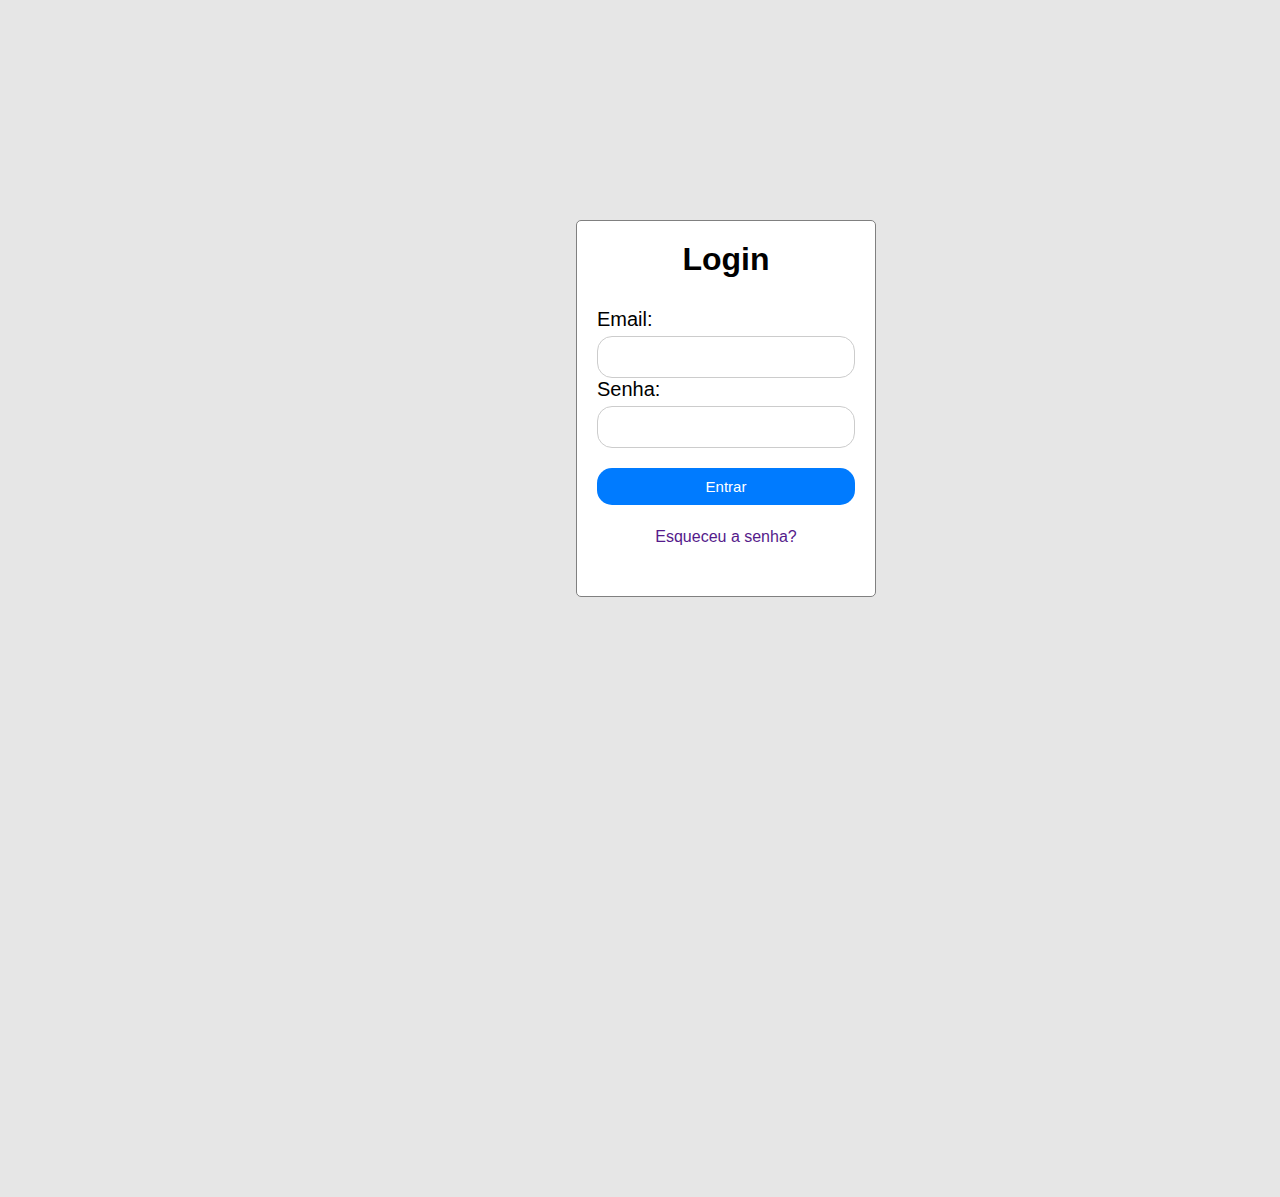
<file: login.html>
<!DOCTYPE html>
<html lang="pt-BR">
<head>
    <meta charset="UTF-8">
    <meta name="viewport" content="width=device-width, initial-scale=1.0">
    <title>BSH FERRAMENTAS</title>
    <link rel="stylesheet" href="style.css">
</head>
<body class="login">
    <main>
        <section>
            <div class="login_container">
                <h1>Login</h1>
                <form id="login_form">
                    <label for="email">Email:</label>
                    <input type="email" name="email" required>
                    <label for="password">Senha:</label>
                    <input type="password" id="password" name="password" required>
                    <button type="submit">Entrar</button>
                </form>
                <div id="forgot_pass">
                    <a href="">Esqueceu a senha?</a>
                </div>
            </div>
        </section>
    </main>
</body>
</html>
</file>
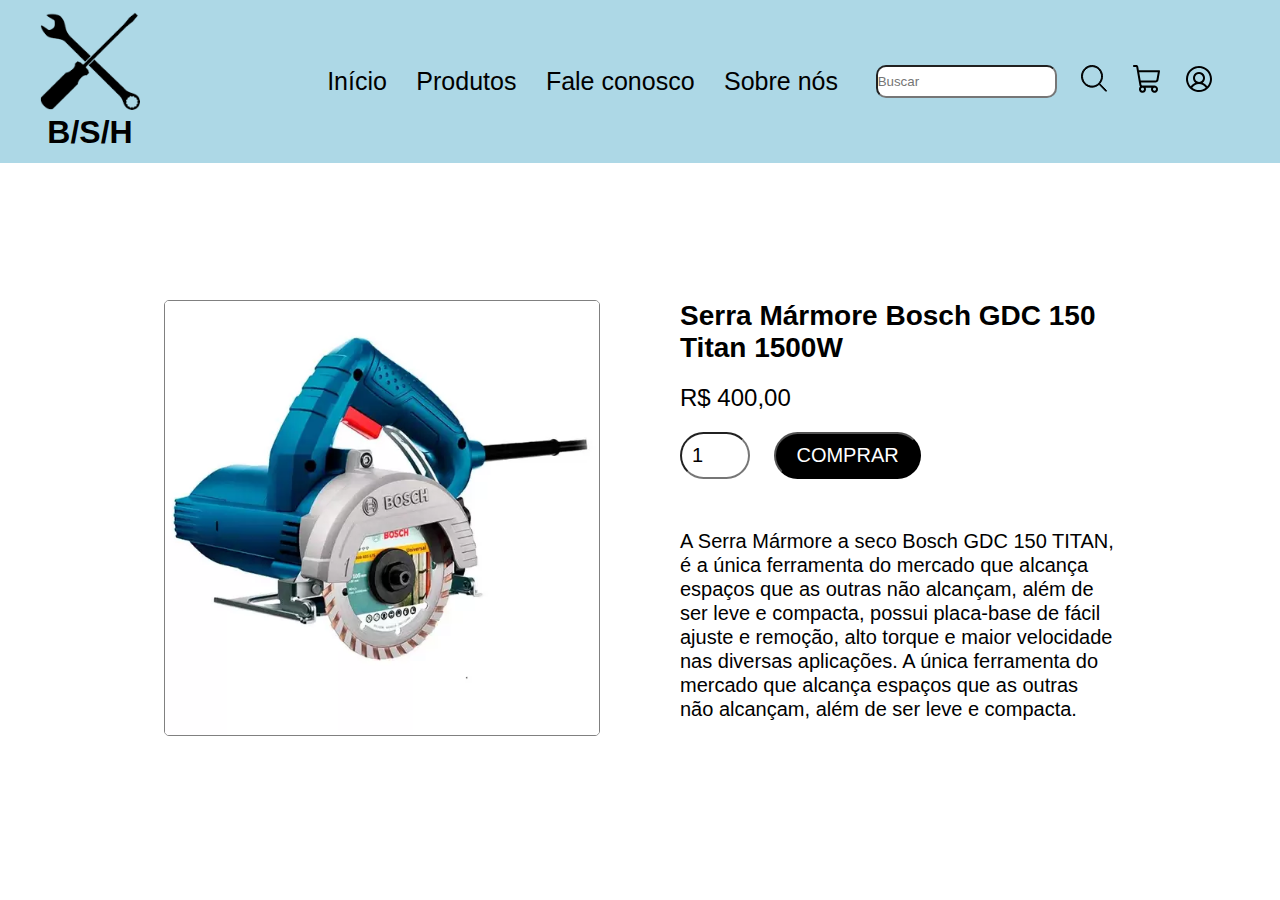
<file: produto1.html>
<!DOCTYPE html>
<html lang="pt-BR">

<head>
    <meta charset="UTF-8">
    <meta name="viewport" content="width=device-width, initial-scale=1.0">
    <title>BSH Ferramentas</title>
    <link rel="stylesheet" href="style.css">
</head>

<body>
    <header id="header_container">
        <div class="logo_container">
            <img class="logo" src="imagem/produtos/logo.png" alt="logomarca">
            <h1>B/S/H</h1>
        </div>
        <div class="menu_container">
            <nav>
                <a href="index.html" class="nav_itens">Início</a>
                <a href="produtos.html" class="nav_itens">Produtos</a>
                <a href="fale_conosco.html" class="nav_itens">Fale conosco</a>
                <a href="sobre.html" class="nav_itens">Sobre nós</a>
            </nav>
            <div class="icons_container">
                <form action="" id="search-box">
                    <input type="search" id="search-box2" placeholder="Buscar">
                    <a href="#"><i class="bx bx-search"></i></a>
                </form>
                <i class="icon">
                    <svg width="27" height="27" viewBox="0 0 27 27" fill="none" xmlns="http://www.w3.org/2000/svg">
                        <path
                            d="M19.0876 18.2951L18.8089 18.6397L19.1176 18.9577L25.3763 25.4046C25.4236 25.4533 25.4618 25.5118 25.4881 25.5773C25.5145 25.6428 25.5282 25.7136 25.5282 25.7853C25.5282 25.8571 25.5145 25.9278 25.4881 25.9933C25.4618 26.0588 25.4236 26.1173 25.3763 26.166C25.3292 26.2146 25.2739 26.2523 25.2143 26.2778C25.1546 26.3033 25.0913 26.3162 25.0276 26.3162C24.964 26.3162 24.9006 26.3033 24.841 26.2778C24.7813 26.2523 24.7261 26.2146 24.6789 26.166L18.4214 19.7178L18.0939 19.3803L17.737 19.6866C15.6576 21.471 12.9934 22.3588 10.2986 22.1692C7.60376 21.9797 5.0802 20.7269 3.2543 18.6664C1.428 16.6056 0.441062 13.8958 0.502725 11.1004C0.564387 8.30505 1.66975 5.64461 3.58464 3.67176C5.49909 1.69935 8.07486 0.566023 10.7752 0.502795C13.4755 0.439568 16.0982 1.45113 18.0972 3.33148C20.0967 5.21227 21.3182 7.81782 21.503 10.6073C21.6879 13.3969 20.8215 16.1504 19.0876 18.2951ZM1.52763 11.3615L1.52763 11.362C1.53041 13.9481 2.52864 16.4303 4.30781 18.2633C6.08747 20.0969 8.50362 21.1311 11.0271 21.1339H11.0276C12.9099 21.1339 14.7487 20.5588 16.3113 19.4831C17.8737 18.4075 19.0892 16.8804 19.8065 15.0964C20.5236 13.3126 20.7111 11.3505 20.3456 9.45772C19.9802 7.56489 19.0778 5.82422 17.7504 4.45661C16.4228 3.08884 14.7295 2.15561 12.8838 1.77736C11.038 1.39909 9.12496 1.59338 7.38723 2.33496C5.64967 3.07647 4.16698 4.33111 3.1249 5.93791C2.08293 7.54454 1.52763 9.43192 1.52763 11.3615Z"
                            fill="black" stroke="black" />
                    </svg>
                </i>
                <i class="icon">
                    <a href="carrinho.html">
                        <svg width="28" height="28" viewBox="0 0 28 28" fill="none" xmlns="http://www.w3.org/2000/svg">
                            <path
                                d="M26.7675 5.52098C26.6736 5.40525 26.5562 5.31216 26.4236 5.2483C26.291 5.18443 26.1464 5.15134 26 5.15137H5.835L5.22375 1.69222C5.14003 1.21744 4.89723 0.787992 4.53767 0.478745C4.17812 0.169497 3.72462 6.97423e-05 3.25625 0H1C0.734784 0 0.48043 0.108546 0.292893 0.30176C0.105357 0.494974 0 0.757028 0 1.03027C0 1.30352 0.105357 1.56557 0.292893 1.75879C0.48043 1.952 0.734784 2.06055 1 2.06055H3.25L6.445 20.1277C6.53911 20.6635 6.76895 21.1642 7.11125 21.5791C6.63881 22.0337 6.29781 22.6143 6.12607 23.2564C5.95433 23.8985 5.95856 24.577 6.13829 25.2168C6.31801 25.8566 6.66622 26.4326 7.14428 26.881C7.62235 27.3293 8.2116 27.6325 8.8467 27.7568C9.48179 27.8812 10.1379 27.822 10.7423 27.5856C11.3467 27.3493 11.8758 26.9451 12.2708 26.4178C12.6658 25.8906 12.9114 25.261 12.9804 24.5987C13.0493 23.9365 12.9388 23.2675 12.6613 22.666H18.3388C18.115 23.1486 17.9993 23.6767 18 24.2114C18 24.9246 18.2053 25.6218 18.5899 26.2148C18.9744 26.8078 19.5211 27.27 20.1606 27.5429C20.8001 27.8158 21.5039 27.8872 22.1828 27.7481C22.8617 27.609 23.4854 27.2655 23.9749 26.7612C24.4644 26.2569 24.7977 25.6144 24.9327 24.9149C25.0678 24.2154 24.9985 23.4904 24.7336 22.8315C24.4687 22.1726 24.0201 21.6094 23.4445 21.2132C22.8689 20.817 22.1922 20.6055 21.5 20.6055H9.39625C9.16206 20.6054 8.93532 20.5207 8.75554 20.3661C8.57576 20.2115 8.45436 19.9967 8.4125 19.7594L8.01625 17.5146H22.5163C23.2188 17.5145 23.8991 17.2604 24.4384 16.7965C24.9777 16.3327 25.3419 15.6885 25.4675 14.9763L26.9875 6.3658C27.0132 6.21698 27.0069 6.06414 26.9688 5.91814C26.9308 5.77214 26.8621 5.63654 26.7675 5.52098ZM11 24.2114C11 24.5171 10.912 24.8159 10.7472 25.07C10.5824 25.3242 10.3481 25.5222 10.074 25.6392C9.79994 25.7562 9.49834 25.7868 9.20736 25.7271C8.91639 25.6675 8.64912 25.5203 8.43934 25.3042C8.22956 25.0881 8.0867 24.8127 8.02882 24.5129C7.97094 24.2131 8.00065 23.9024 8.11418 23.62C8.22771 23.3376 8.41997 23.0963 8.66665 22.9265C8.91332 22.7567 9.20333 22.666 9.5 22.666C9.89782 22.666 10.2794 22.8288 10.5607 23.1187C10.842 23.4085 11 23.8016 11 24.2114ZM23 24.2114C23 24.5171 22.912 24.8159 22.7472 25.07C22.5824 25.3242 22.3481 25.5222 22.074 25.6392C21.7999 25.7562 21.4983 25.7868 21.2074 25.7271C20.9164 25.6675 20.6491 25.5203 20.4393 25.3042C20.2296 25.0881 20.0867 24.8127 20.0288 24.5129C19.9709 24.2131 20.0007 23.9024 20.1142 23.62C20.2277 23.3376 20.42 23.0963 20.6666 22.9265C20.9133 22.7567 21.2033 22.666 21.5 22.666C21.8978 22.666 22.2794 22.8288 22.5607 23.1187C22.842 23.4085 23 23.8016 23 24.2114ZM23.5 14.608C23.458 14.846 23.3361 15.0613 23.1555 15.216C22.975 15.3707 22.7473 15.455 22.5125 15.4541H7.6525L6.19875 7.21191H24.8013L23.5 14.608Z"
                                fill="black" />
                        </svg>
                    </a>
                </i>
                <i class="icon">
                    <a href="login.html">
                        <svg width="26" height="26" viewBox="0 0 26 26" fill="none" xmlns="http://www.w3.org/2000/svg">
                            <path
                                d="M13 0C10.4288 0 7.91543 0.762437 5.77759 2.1909C3.63975 3.61935 1.97351 5.64968 0.989572 8.02512C0.0056327 10.4006 -0.251811 13.0144 0.249797 15.5362C0.751405 18.0579 1.98953 20.3743 3.80762 22.1924C5.6257 24.0105 7.94208 25.2486 10.4638 25.7502C12.9856 26.2518 15.5995 25.9944 17.9749 25.0104C20.3503 24.0265 22.3807 22.3603 23.8091 20.2224C25.2376 18.0846 26 15.5712 26 13C25.9964 9.5533 24.6256 6.24882 22.1884 3.81163C19.7512 1.37445 16.4467 0.00363977 13 0ZM6.26001 21.6875C6.98342 20.5561 7.98001 19.625 9.15791 18.9801C10.3358 18.3351 11.6571 17.9971 13 17.9971C14.3429 17.9971 15.6642 18.3351 16.8421 18.9801C18.02 19.625 19.0166 20.5561 19.74 21.6875C17.8129 23.1862 15.4413 23.9999 13 23.9999C10.5587 23.9999 8.18709 23.1862 6.26001 21.6875ZM9.00001 12C9.00001 11.2089 9.2346 10.4355 9.67413 9.77772C10.1137 9.11992 10.7384 8.60723 11.4693 8.30448C12.2002 8.00173 13.0044 7.92252 13.7804 8.07686C14.5563 8.2312 15.269 8.61216 15.8284 9.17157C16.3878 9.73098 16.7688 10.4437 16.9231 11.2196C17.0775 11.9956 16.9983 12.7998 16.6955 13.5307C16.3928 14.2616 15.8801 14.8864 15.2223 15.3259C14.5645 15.7654 13.7911 16 13 16C11.9391 16 10.9217 15.5786 10.1716 14.8284C9.42143 14.0783 9.00001 13.0609 9.00001 12ZM21.22 20.3013C20.1047 18.6851 18.5365 17.4348 16.7125 16.7075C17.6923 15.9358 18.4072 14.878 18.7579 13.6811C19.1086 12.4843 19.0776 11.2079 18.6693 10.0294C18.2609 8.851 17.4955 7.82911 16.4794 7.10586C15.4634 6.38262 14.2472 5.99397 13 5.99397C11.7528 5.99397 10.5366 6.38262 9.52058 7.10586C8.50452 7.82911 7.73909 8.851 7.33074 10.0294C6.92238 11.2079 6.8914 12.4843 7.24209 13.6811C7.59279 14.878 8.30774 15.9358 9.28751 16.7075C7.46353 17.4348 5.89529 18.6851 4.78001 20.3013C3.37072 18.7165 2.4496 16.7581 2.12756 14.6619C1.80553 12.5657 2.09631 10.4211 2.9649 8.48637C3.83349 6.55163 5.24285 4.90922 7.02326 3.75692C8.80368 2.60462 10.8792 1.99156 13 1.99156C15.1208 1.99156 17.1963 2.60462 18.9768 3.75692C20.7572 4.90922 22.1665 6.55163 23.0351 8.48637C23.9037 10.4211 24.1945 12.5657 23.8724 14.6619C23.5504 16.7581 22.6293 18.7165 21.22 20.3013Z"
                                fill="black" />
                        </svg>
                    </a>
                </i>
            </div>
        </div>
    </header>
    <main>
        <section class="produtos_container">
            <div class="img_produto_container">
                <div class="produtos_info_imagem">
                    <img src="imagem/produtos/produto1.webp" alt="serra circular">
                </div>
                <div class="produto_info">
                    <h2>Serra Mármore Bosch GDC 150 Titan 1500W</h2>
                    <span>R$ 400,00</span>
                    <input type="number" name="" id="" value="1">
                    <button>Comprar</button>
                    <p>A Serra Mármore a seco Bosch GDC 150 TITAN, é a única ferramenta do mercado que alcança espaços
                        que as outras não alcançam,
                        além de ser leve e compacta, possui placa-base de fácil ajuste e remoção, alto torque e maior
                        velocidade nas diversas aplicações.
                        A única ferramenta do mercado que alcança espaços que as outras não alcançam, além de ser leve e
                        compacta.
                    </p>
                </div>
            </div>
        </section>
    </main>
</body>

</html>
</file>
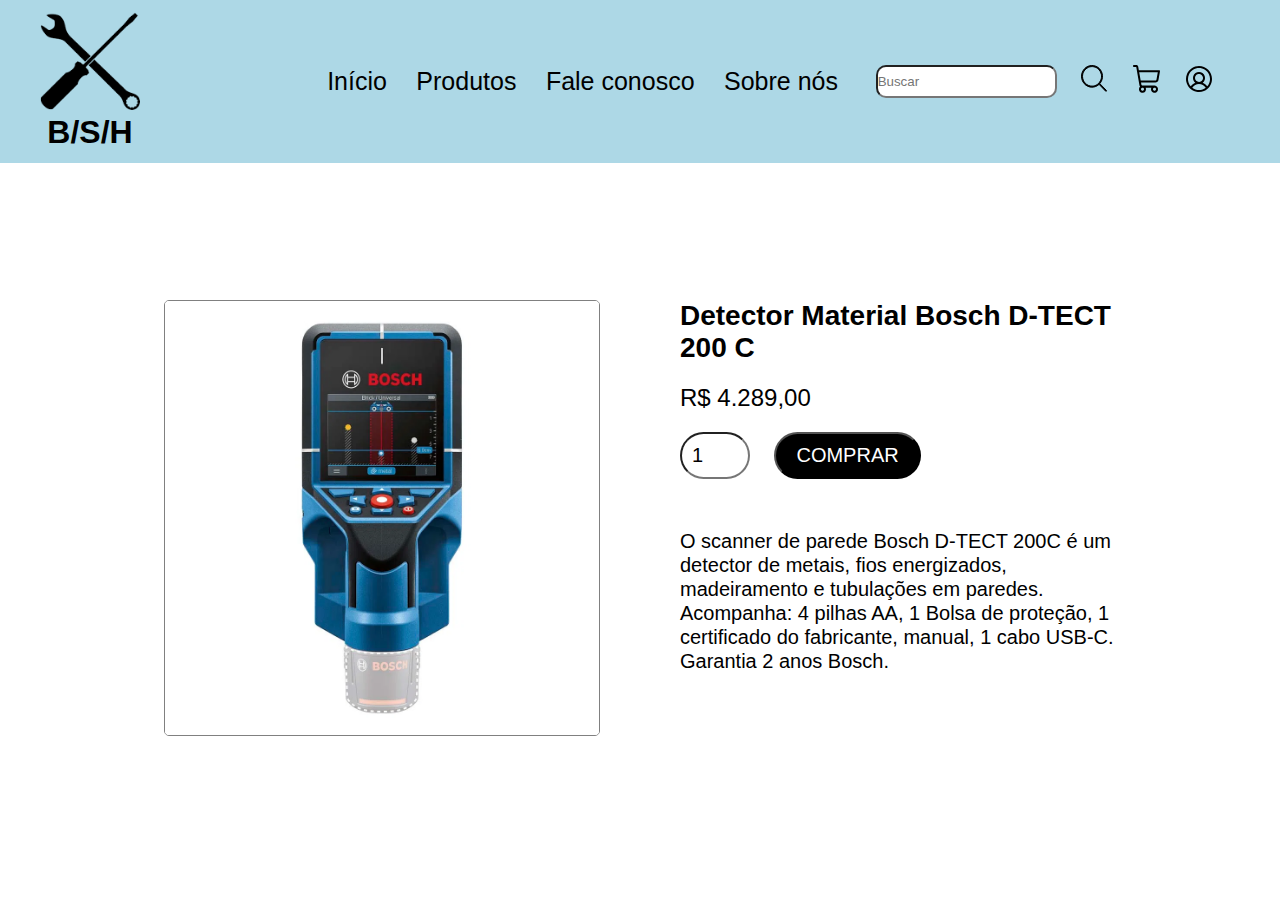
<file: produto2.html>
<!DOCTYPE html>
<html lang="pt-BR">

<head>
    <meta charset="UTF-8">
    <meta name="viewport" content="width=device-width, initial-scale=1.0">
    <title>BSH Ferramentas</title>
    <link rel="stylesheet" href="style.css">
</head>

<body>
    <header id="header_container">
        <div class="logo_container">
            <img class="logo" src="imagem/produtos/logo.png" alt="logomarca">
            <h1>B/S/H</h1>
        </div>
        <div class="menu_container">
            <nav>
                <a href="index.html" class="nav_itens">Início</a>
                <a href="produtos.html" class="nav_itens">Produtos</a>
                <a href="fale_conosco.html" class="nav_itens">Fale conosco</a>
                <a href="sobre.html" class="nav_itens">Sobre nós</a>
            </nav>
            <div class="icons_container">
                <form action="" id="search-box">
                    <input type="search" id="search-box2" placeholder="Buscar">
                    <a href="#"><i class="bx bx-search"></i></a>
                </form>
                <i class="icon">
                    <svg width="27" height="27" viewBox="0 0 27 27" fill="none" xmlns="http://www.w3.org/2000/svg">
                        <path
                            d="M19.0876 18.2951L18.8089 18.6397L19.1176 18.9577L25.3763 25.4046C25.4236 25.4533 25.4618 25.5118 25.4881 25.5773C25.5145 25.6428 25.5282 25.7136 25.5282 25.7853C25.5282 25.8571 25.5145 25.9278 25.4881 25.9933C25.4618 26.0588 25.4236 26.1173 25.3763 26.166C25.3292 26.2146 25.2739 26.2523 25.2143 26.2778C25.1546 26.3033 25.0913 26.3162 25.0276 26.3162C24.964 26.3162 24.9006 26.3033 24.841 26.2778C24.7813 26.2523 24.7261 26.2146 24.6789 26.166L18.4214 19.7178L18.0939 19.3803L17.737 19.6866C15.6576 21.471 12.9934 22.3588 10.2986 22.1692C7.60376 21.9797 5.0802 20.7269 3.2543 18.6664C1.428 16.6056 0.441062 13.8958 0.502725 11.1004C0.564387 8.30505 1.66975 5.64461 3.58464 3.67176C5.49909 1.69935 8.07486 0.566023 10.7752 0.502795C13.4755 0.439568 16.0982 1.45113 18.0972 3.33148C20.0967 5.21227 21.3182 7.81782 21.503 10.6073C21.6879 13.3969 20.8215 16.1504 19.0876 18.2951ZM1.52763 11.3615L1.52763 11.362C1.53041 13.9481 2.52864 16.4303 4.30781 18.2633C6.08747 20.0969 8.50362 21.1311 11.0271 21.1339H11.0276C12.9099 21.1339 14.7487 20.5588 16.3113 19.4831C17.8737 18.4075 19.0892 16.8804 19.8065 15.0964C20.5236 13.3126 20.7111 11.3505 20.3456 9.45772C19.9802 7.56489 19.0778 5.82422 17.7504 4.45661C16.4228 3.08884 14.7295 2.15561 12.8838 1.77736C11.038 1.39909 9.12496 1.59338 7.38723 2.33496C5.64967 3.07647 4.16698 4.33111 3.1249 5.93791C2.08293 7.54454 1.52763 9.43192 1.52763 11.3615Z"
                            fill="black" stroke="black" />
                    </svg>
                </i>
                <i class="icon">
                    <a href="carrinho.html">
                        <svg width="28" height="28" viewBox="0 0 28 28" fill="none" xmlns="http://www.w3.org/2000/svg">
                            <path
                                d="M26.7675 5.52098C26.6736 5.40525 26.5562 5.31216 26.4236 5.2483C26.291 5.18443 26.1464 5.15134 26 5.15137H5.835L5.22375 1.69222C5.14003 1.21744 4.89723 0.787992 4.53767 0.478745C4.17812 0.169497 3.72462 6.97423e-05 3.25625 0H1C0.734784 0 0.48043 0.108546 0.292893 0.30176C0.105357 0.494974 0 0.757028 0 1.03027C0 1.30352 0.105357 1.56557 0.292893 1.75879C0.48043 1.952 0.734784 2.06055 1 2.06055H3.25L6.445 20.1277C6.53911 20.6635 6.76895 21.1642 7.11125 21.5791C6.63881 22.0337 6.29781 22.6143 6.12607 23.2564C5.95433 23.8985 5.95856 24.577 6.13829 25.2168C6.31801 25.8566 6.66622 26.4326 7.14428 26.881C7.62235 27.3293 8.2116 27.6325 8.8467 27.7568C9.48179 27.8812 10.1379 27.822 10.7423 27.5856C11.3467 27.3493 11.8758 26.9451 12.2708 26.4178C12.6658 25.8906 12.9114 25.261 12.9804 24.5987C13.0493 23.9365 12.9388 23.2675 12.6613 22.666H18.3388C18.115 23.1486 17.9993 23.6767 18 24.2114C18 24.9246 18.2053 25.6218 18.5899 26.2148C18.9744 26.8078 19.5211 27.27 20.1606 27.5429C20.8001 27.8158 21.5039 27.8872 22.1828 27.7481C22.8617 27.609 23.4854 27.2655 23.9749 26.7612C24.4644 26.2569 24.7977 25.6144 24.9327 24.9149C25.0678 24.2154 24.9985 23.4904 24.7336 22.8315C24.4687 22.1726 24.0201 21.6094 23.4445 21.2132C22.8689 20.817 22.1922 20.6055 21.5 20.6055H9.39625C9.16206 20.6054 8.93532 20.5207 8.75554 20.3661C8.57576 20.2115 8.45436 19.9967 8.4125 19.7594L8.01625 17.5146H22.5163C23.2188 17.5145 23.8991 17.2604 24.4384 16.7965C24.9777 16.3327 25.3419 15.6885 25.4675 14.9763L26.9875 6.3658C27.0132 6.21698 27.0069 6.06414 26.9688 5.91814C26.9308 5.77214 26.8621 5.63654 26.7675 5.52098ZM11 24.2114C11 24.5171 10.912 24.8159 10.7472 25.07C10.5824 25.3242 10.3481 25.5222 10.074 25.6392C9.79994 25.7562 9.49834 25.7868 9.20736 25.7271C8.91639 25.6675 8.64912 25.5203 8.43934 25.3042C8.22956 25.0881 8.0867 24.8127 8.02882 24.5129C7.97094 24.2131 8.00065 23.9024 8.11418 23.62C8.22771 23.3376 8.41997 23.0963 8.66665 22.9265C8.91332 22.7567 9.20333 22.666 9.5 22.666C9.89782 22.666 10.2794 22.8288 10.5607 23.1187C10.842 23.4085 11 23.8016 11 24.2114ZM23 24.2114C23 24.5171 22.912 24.8159 22.7472 25.07C22.5824 25.3242 22.3481 25.5222 22.074 25.6392C21.7999 25.7562 21.4983 25.7868 21.2074 25.7271C20.9164 25.6675 20.6491 25.5203 20.4393 25.3042C20.2296 25.0881 20.0867 24.8127 20.0288 24.5129C19.9709 24.2131 20.0007 23.9024 20.1142 23.62C20.2277 23.3376 20.42 23.0963 20.6666 22.9265C20.9133 22.7567 21.2033 22.666 21.5 22.666C21.8978 22.666 22.2794 22.8288 22.5607 23.1187C22.842 23.4085 23 23.8016 23 24.2114ZM23.5 14.608C23.458 14.846 23.3361 15.0613 23.1555 15.216C22.975 15.3707 22.7473 15.455 22.5125 15.4541H7.6525L6.19875 7.21191H24.8013L23.5 14.608Z"
                                fill="black" />
                        </svg>
                    </a>
                </i>
                <i class="icon">
                    <a href="login.html">
                        <svg width="26" height="26" viewBox="0 0 26 26" fill="none" xmlns="http://www.w3.org/2000/svg">
                            <path
                                d="M13 0C10.4288 0 7.91543 0.762437 5.77759 2.1909C3.63975 3.61935 1.97351 5.64968 0.989572 8.02512C0.0056327 10.4006 -0.251811 13.0144 0.249797 15.5362C0.751405 18.0579 1.98953 20.3743 3.80762 22.1924C5.6257 24.0105 7.94208 25.2486 10.4638 25.7502C12.9856 26.2518 15.5995 25.9944 17.9749 25.0104C20.3503 24.0265 22.3807 22.3603 23.8091 20.2224C25.2376 18.0846 26 15.5712 26 13C25.9964 9.5533 24.6256 6.24882 22.1884 3.81163C19.7512 1.37445 16.4467 0.00363977 13 0ZM6.26001 21.6875C6.98342 20.5561 7.98001 19.625 9.15791 18.9801C10.3358 18.3351 11.6571 17.9971 13 17.9971C14.3429 17.9971 15.6642 18.3351 16.8421 18.9801C18.02 19.625 19.0166 20.5561 19.74 21.6875C17.8129 23.1862 15.4413 23.9999 13 23.9999C10.5587 23.9999 8.18709 23.1862 6.26001 21.6875ZM9.00001 12C9.00001 11.2089 9.2346 10.4355 9.67413 9.77772C10.1137 9.11992 10.7384 8.60723 11.4693 8.30448C12.2002 8.00173 13.0044 7.92252 13.7804 8.07686C14.5563 8.2312 15.269 8.61216 15.8284 9.17157C16.3878 9.73098 16.7688 10.4437 16.9231 11.2196C17.0775 11.9956 16.9983 12.7998 16.6955 13.5307C16.3928 14.2616 15.8801 14.8864 15.2223 15.3259C14.5645 15.7654 13.7911 16 13 16C11.9391 16 10.9217 15.5786 10.1716 14.8284C9.42143 14.0783 9.00001 13.0609 9.00001 12ZM21.22 20.3013C20.1047 18.6851 18.5365 17.4348 16.7125 16.7075C17.6923 15.9358 18.4072 14.878 18.7579 13.6811C19.1086 12.4843 19.0776 11.2079 18.6693 10.0294C18.2609 8.851 17.4955 7.82911 16.4794 7.10586C15.4634 6.38262 14.2472 5.99397 13 5.99397C11.7528 5.99397 10.5366 6.38262 9.52058 7.10586C8.50452 7.82911 7.73909 8.851 7.33074 10.0294C6.92238 11.2079 6.8914 12.4843 7.24209 13.6811C7.59279 14.878 8.30774 15.9358 9.28751 16.7075C7.46353 17.4348 5.89529 18.6851 4.78001 20.3013C3.37072 18.7165 2.4496 16.7581 2.12756 14.6619C1.80553 12.5657 2.09631 10.4211 2.9649 8.48637C3.83349 6.55163 5.24285 4.90922 7.02326 3.75692C8.80368 2.60462 10.8792 1.99156 13 1.99156C15.1208 1.99156 17.1963 2.60462 18.9768 3.75692C20.7572 4.90922 22.1665 6.55163 23.0351 8.48637C23.9037 10.4211 24.1945 12.5657 23.8724 14.6619C23.5504 16.7581 22.6293 18.7165 21.22 20.3013Z"
                                fill="black" />
                        </svg>
                    </a>
                </i>
            </div>
        </div>
    </header>

    <main>
        <section class="produtos_container">
            <div class="img_produto_container">
                <div class="produtos_info_imagem">
                    <img src="imagem/produtos/produto2.png" alt="detector de material">
                </div>
                <div class="produto_info">
                    <h2>Detector Material Bosch D-TECT 200 C</h2>
                    <span>R$ 4.289,00</span>
                    <input type="number" name="" id="" value="1">
                    <button>Comprar</button>
                    <p>O scanner de parede Bosch D-TECT 200C é um detector de metais, fios energizados, madeiramento e tubulações em paredes.
                        Acompanha: 4 pilhas AA, 1 Bolsa de proteção, 1 certificado do fabricante, manual, 1 cabo USB-C. Garantia 2 anos Bosch. 
                    </p>
                </div>
            </div>
        </section>
    </main>   
</body>

</html>
</file>
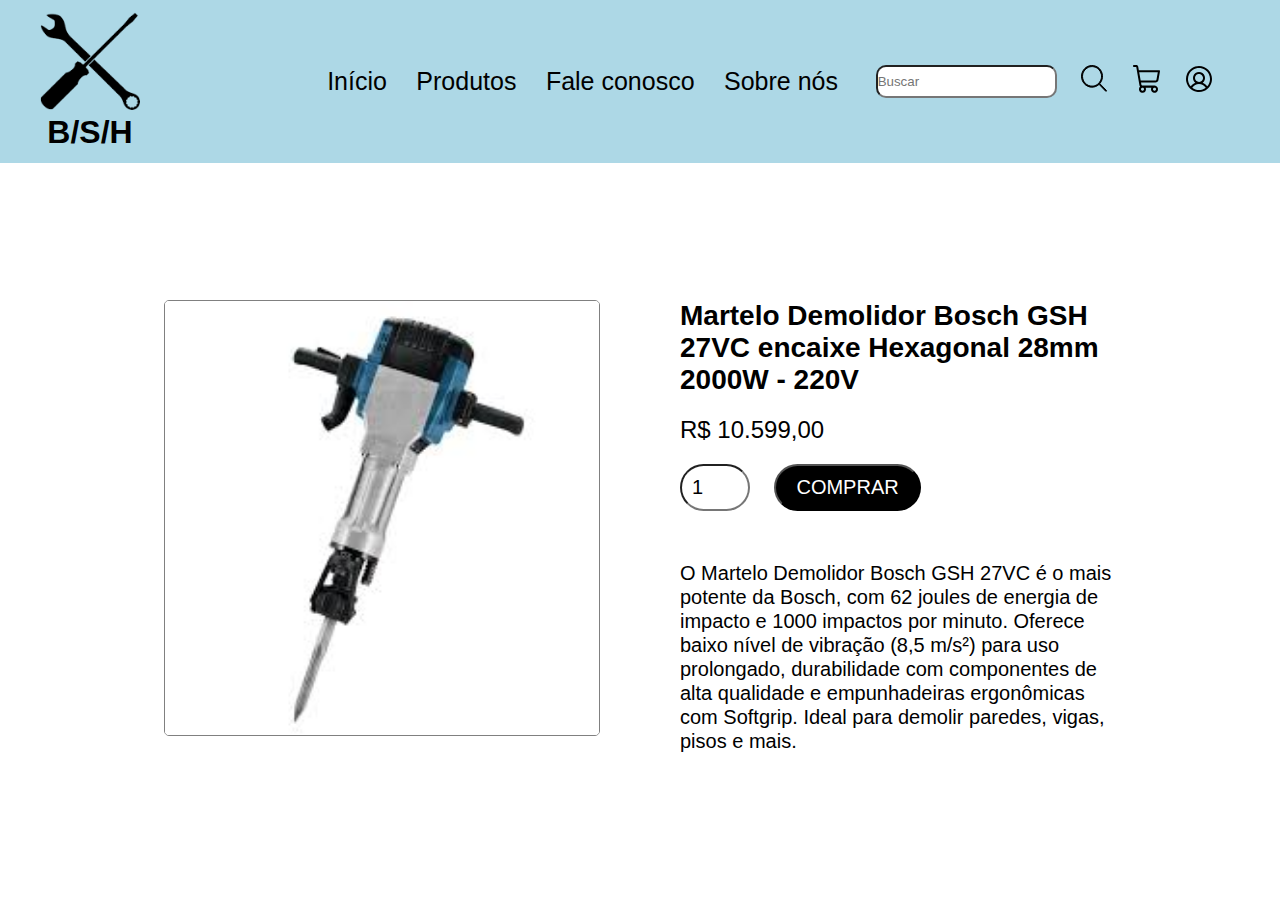
<file: produto3.html>
<!DOCTYPE html>
<html lang="pt-BR">

<head>
    <meta charset="UTF-8">
    <meta name="viewport" content="width=device-width, initial-scale=1.0">
    <title>BSH Ferramentas</title>
    <link rel="stylesheet" href="style.css">
</head>

<body>
    <header id="header_container">
        <div class="logo_container">
            <img class="logo" src="imagem/produtos/logo.png" alt="logomarca">
            <h1>B/S/H</h1>
        </div>
        <div class="menu_container">
            <nav>
                <a href="index.html" class="nav_itens">Início</a>
                <a href="produtos.html" class="nav_itens">Produtos</a>
                <a href="fale_conosco.html" class="nav_itens">Fale conosco</a>
                <a href="sobre.html" class="nav_itens">Sobre nós</a>
            </nav>
            <div class="icons_container">
                <form action="" id="search-box">
                    <input type="search" id="search-box2" placeholder="Buscar">
                    <a href="#"><i class="bx bx-search"></i></a>
                </form>
                <i class="icon">
                    <svg width="27" height="27" viewBox="0 0 27 27" fill="none" xmlns="http://www.w3.org/2000/svg">
                        <path
                            d="M19.0876 18.2951L18.8089 18.6397L19.1176 18.9577L25.3763 25.4046C25.4236 25.4533 25.4618 25.5118 25.4881 25.5773C25.5145 25.6428 25.5282 25.7136 25.5282 25.7853C25.5282 25.8571 25.5145 25.9278 25.4881 25.9933C25.4618 26.0588 25.4236 26.1173 25.3763 26.166C25.3292 26.2146 25.2739 26.2523 25.2143 26.2778C25.1546 26.3033 25.0913 26.3162 25.0276 26.3162C24.964 26.3162 24.9006 26.3033 24.841 26.2778C24.7813 26.2523 24.7261 26.2146 24.6789 26.166L18.4214 19.7178L18.0939 19.3803L17.737 19.6866C15.6576 21.471 12.9934 22.3588 10.2986 22.1692C7.60376 21.9797 5.0802 20.7269 3.2543 18.6664C1.428 16.6056 0.441062 13.8958 0.502725 11.1004C0.564387 8.30505 1.66975 5.64461 3.58464 3.67176C5.49909 1.69935 8.07486 0.566023 10.7752 0.502795C13.4755 0.439568 16.0982 1.45113 18.0972 3.33148C20.0967 5.21227 21.3182 7.81782 21.503 10.6073C21.6879 13.3969 20.8215 16.1504 19.0876 18.2951ZM1.52763 11.3615L1.52763 11.362C1.53041 13.9481 2.52864 16.4303 4.30781 18.2633C6.08747 20.0969 8.50362 21.1311 11.0271 21.1339H11.0276C12.9099 21.1339 14.7487 20.5588 16.3113 19.4831C17.8737 18.4075 19.0892 16.8804 19.8065 15.0964C20.5236 13.3126 20.7111 11.3505 20.3456 9.45772C19.9802 7.56489 19.0778 5.82422 17.7504 4.45661C16.4228 3.08884 14.7295 2.15561 12.8838 1.77736C11.038 1.39909 9.12496 1.59338 7.38723 2.33496C5.64967 3.07647 4.16698 4.33111 3.1249 5.93791C2.08293 7.54454 1.52763 9.43192 1.52763 11.3615Z"
                            fill="black" stroke="black" />
                    </svg>
                </i>
                <i class="icon">
                    <a href="carrinho.html">
                        <svg width="28" height="28" viewBox="0 0 28 28" fill="none" xmlns="http://www.w3.org/2000/svg">
                            <path
                                d="M26.7675 5.52098C26.6736 5.40525 26.5562 5.31216 26.4236 5.2483C26.291 5.18443 26.1464 5.15134 26 5.15137H5.835L5.22375 1.69222C5.14003 1.21744 4.89723 0.787992 4.53767 0.478745C4.17812 0.169497 3.72462 6.97423e-05 3.25625 0H1C0.734784 0 0.48043 0.108546 0.292893 0.30176C0.105357 0.494974 0 0.757028 0 1.03027C0 1.30352 0.105357 1.56557 0.292893 1.75879C0.48043 1.952 0.734784 2.06055 1 2.06055H3.25L6.445 20.1277C6.53911 20.6635 6.76895 21.1642 7.11125 21.5791C6.63881 22.0337 6.29781 22.6143 6.12607 23.2564C5.95433 23.8985 5.95856 24.577 6.13829 25.2168C6.31801 25.8566 6.66622 26.4326 7.14428 26.881C7.62235 27.3293 8.2116 27.6325 8.8467 27.7568C9.48179 27.8812 10.1379 27.822 10.7423 27.5856C11.3467 27.3493 11.8758 26.9451 12.2708 26.4178C12.6658 25.8906 12.9114 25.261 12.9804 24.5987C13.0493 23.9365 12.9388 23.2675 12.6613 22.666H18.3388C18.115 23.1486 17.9993 23.6767 18 24.2114C18 24.9246 18.2053 25.6218 18.5899 26.2148C18.9744 26.8078 19.5211 27.27 20.1606 27.5429C20.8001 27.8158 21.5039 27.8872 22.1828 27.7481C22.8617 27.609 23.4854 27.2655 23.9749 26.7612C24.4644 26.2569 24.7977 25.6144 24.9327 24.9149C25.0678 24.2154 24.9985 23.4904 24.7336 22.8315C24.4687 22.1726 24.0201 21.6094 23.4445 21.2132C22.8689 20.817 22.1922 20.6055 21.5 20.6055H9.39625C9.16206 20.6054 8.93532 20.5207 8.75554 20.3661C8.57576 20.2115 8.45436 19.9967 8.4125 19.7594L8.01625 17.5146H22.5163C23.2188 17.5145 23.8991 17.2604 24.4384 16.7965C24.9777 16.3327 25.3419 15.6885 25.4675 14.9763L26.9875 6.3658C27.0132 6.21698 27.0069 6.06414 26.9688 5.91814C26.9308 5.77214 26.8621 5.63654 26.7675 5.52098ZM11 24.2114C11 24.5171 10.912 24.8159 10.7472 25.07C10.5824 25.3242 10.3481 25.5222 10.074 25.6392C9.79994 25.7562 9.49834 25.7868 9.20736 25.7271C8.91639 25.6675 8.64912 25.5203 8.43934 25.3042C8.22956 25.0881 8.0867 24.8127 8.02882 24.5129C7.97094 24.2131 8.00065 23.9024 8.11418 23.62C8.22771 23.3376 8.41997 23.0963 8.66665 22.9265C8.91332 22.7567 9.20333 22.666 9.5 22.666C9.89782 22.666 10.2794 22.8288 10.5607 23.1187C10.842 23.4085 11 23.8016 11 24.2114ZM23 24.2114C23 24.5171 22.912 24.8159 22.7472 25.07C22.5824 25.3242 22.3481 25.5222 22.074 25.6392C21.7999 25.7562 21.4983 25.7868 21.2074 25.7271C20.9164 25.6675 20.6491 25.5203 20.4393 25.3042C20.2296 25.0881 20.0867 24.8127 20.0288 24.5129C19.9709 24.2131 20.0007 23.9024 20.1142 23.62C20.2277 23.3376 20.42 23.0963 20.6666 22.9265C20.9133 22.7567 21.2033 22.666 21.5 22.666C21.8978 22.666 22.2794 22.8288 22.5607 23.1187C22.842 23.4085 23 23.8016 23 24.2114ZM23.5 14.608C23.458 14.846 23.3361 15.0613 23.1555 15.216C22.975 15.3707 22.7473 15.455 22.5125 15.4541H7.6525L6.19875 7.21191H24.8013L23.5 14.608Z"
                                fill="black" />
                        </svg>
                    </a>
                </i>
                <i class="icon">
                    <a href="login.html">
                        <svg width="26" height="26" viewBox="0 0 26 26" fill="none" xmlns="http://www.w3.org/2000/svg">
                            <path
                                d="M13 0C10.4288 0 7.91543 0.762437 5.77759 2.1909C3.63975 3.61935 1.97351 5.64968 0.989572 8.02512C0.0056327 10.4006 -0.251811 13.0144 0.249797 15.5362C0.751405 18.0579 1.98953 20.3743 3.80762 22.1924C5.6257 24.0105 7.94208 25.2486 10.4638 25.7502C12.9856 26.2518 15.5995 25.9944 17.9749 25.0104C20.3503 24.0265 22.3807 22.3603 23.8091 20.2224C25.2376 18.0846 26 15.5712 26 13C25.9964 9.5533 24.6256 6.24882 22.1884 3.81163C19.7512 1.37445 16.4467 0.00363977 13 0ZM6.26001 21.6875C6.98342 20.5561 7.98001 19.625 9.15791 18.9801C10.3358 18.3351 11.6571 17.9971 13 17.9971C14.3429 17.9971 15.6642 18.3351 16.8421 18.9801C18.02 19.625 19.0166 20.5561 19.74 21.6875C17.8129 23.1862 15.4413 23.9999 13 23.9999C10.5587 23.9999 8.18709 23.1862 6.26001 21.6875ZM9.00001 12C9.00001 11.2089 9.2346 10.4355 9.67413 9.77772C10.1137 9.11992 10.7384 8.60723 11.4693 8.30448C12.2002 8.00173 13.0044 7.92252 13.7804 8.07686C14.5563 8.2312 15.269 8.61216 15.8284 9.17157C16.3878 9.73098 16.7688 10.4437 16.9231 11.2196C17.0775 11.9956 16.9983 12.7998 16.6955 13.5307C16.3928 14.2616 15.8801 14.8864 15.2223 15.3259C14.5645 15.7654 13.7911 16 13 16C11.9391 16 10.9217 15.5786 10.1716 14.8284C9.42143 14.0783 9.00001 13.0609 9.00001 12ZM21.22 20.3013C20.1047 18.6851 18.5365 17.4348 16.7125 16.7075C17.6923 15.9358 18.4072 14.878 18.7579 13.6811C19.1086 12.4843 19.0776 11.2079 18.6693 10.0294C18.2609 8.851 17.4955 7.82911 16.4794 7.10586C15.4634 6.38262 14.2472 5.99397 13 5.99397C11.7528 5.99397 10.5366 6.38262 9.52058 7.10586C8.50452 7.82911 7.73909 8.851 7.33074 10.0294C6.92238 11.2079 6.8914 12.4843 7.24209 13.6811C7.59279 14.878 8.30774 15.9358 9.28751 16.7075C7.46353 17.4348 5.89529 18.6851 4.78001 20.3013C3.37072 18.7165 2.4496 16.7581 2.12756 14.6619C1.80553 12.5657 2.09631 10.4211 2.9649 8.48637C3.83349 6.55163 5.24285 4.90922 7.02326 3.75692C8.80368 2.60462 10.8792 1.99156 13 1.99156C15.1208 1.99156 17.1963 2.60462 18.9768 3.75692C20.7572 4.90922 22.1665 6.55163 23.0351 8.48637C23.9037 10.4211 24.1945 12.5657 23.8724 14.6619C23.5504 16.7581 22.6293 18.7165 21.22 20.3013Z"
                                fill="black" />
                        </svg>
                    </a>
                </i>
            </div>
        </div>
    </header>
    <main>
        <section class="produtos_container">
            <div class="img_produto_container">
                <div class="produtos_info_imagem">
                    <img src="imagem/produtos/produto3.png" alt="martelo demolidor">
                </div>
                <div class="produto_info">
                    <h2>Martelo Demolidor Bosch GSH 27VC encaixe Hexagonal 28mm 2000W - 220V</h2>
                    <span>R$ 10.599,00</span>
                    <input type="number" name="" id="" value="1">
                    <button>Comprar</button>
                    <p>O Martelo Demolidor Bosch GSH 27VC é o mais potente da Bosch, com 62 joules de energia de impacto e 1000 impactos por minuto. 
                        Oferece baixo nível de vibração (8,5 m/s²) para uso prolongado, durabilidade com componentes de alta qualidade e empunhadeiras ergonômicas com Softgrip. 
                        Ideal para demolir paredes, vigas, pisos e mais.
                    </p>
                </div>
            </div>
        </section>
    </main>
</body>

</html>
</file>
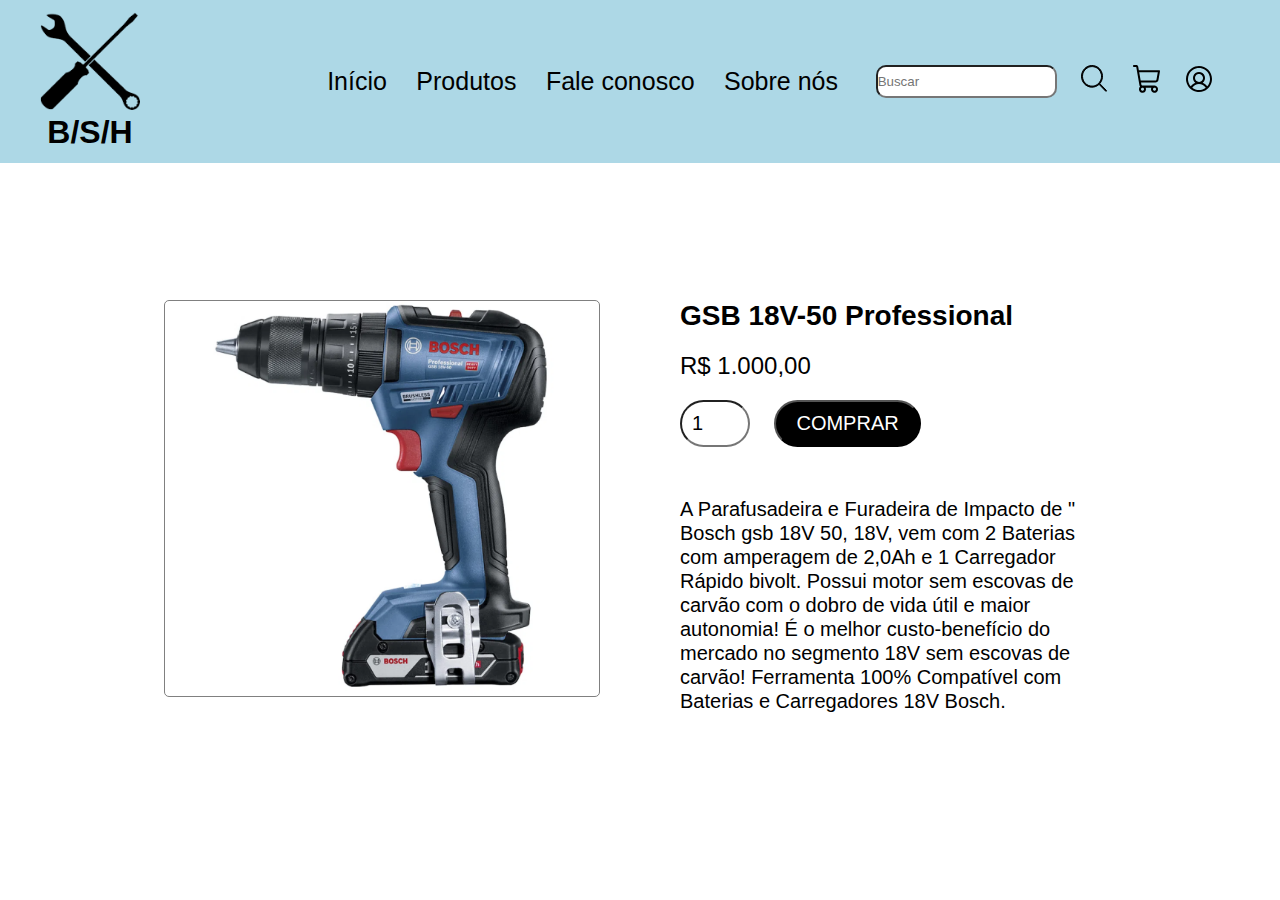
<file: produto4.html>
<!DOCTYPE html>
<html lang="pt-BR">

<head>
    <meta charset="UTF-8">
    <meta name="viewport" content="width=device-width, initial-scale=1.0">
    <title>BSH Ferramentas</title>
    <link rel="stylesheet" href="style.css">
</head>

<body>
    <header id="header_container">
        <div class="logo_container">
            <img class="logo" src="imagem/produtos/logo.png" alt="logomarca">
            <h1>B/S/H</h1>
        </div>
        <div class="menu_container">
            <nav>
                <a href="index.html" class="nav_itens">Início</a>
                <a href="produtos.html" class="nav_itens">Produtos</a>
                <a href="fale_conosco.html" class="nav_itens">Fale conosco</a>
                <a href="sobre.html" class="nav_itens">Sobre nós</a>
            </nav>
            <div class="icons_container">
                <form action="" id="search-box">
                    <input type="search" id="search-box2" placeholder="Buscar">
                    <a href="#"><i class="bx bx-search"></i></a>
                </form>
                <i class="icon">
                    <svg width="27" height="27" viewBox="0 0 27 27" fill="none" xmlns="http://www.w3.org/2000/svg">
                        <path
                            d="M19.0876 18.2951L18.8089 18.6397L19.1176 18.9577L25.3763 25.4046C25.4236 25.4533 25.4618 25.5118 25.4881 25.5773C25.5145 25.6428 25.5282 25.7136 25.5282 25.7853C25.5282 25.8571 25.5145 25.9278 25.4881 25.9933C25.4618 26.0588 25.4236 26.1173 25.3763 26.166C25.3292 26.2146 25.2739 26.2523 25.2143 26.2778C25.1546 26.3033 25.0913 26.3162 25.0276 26.3162C24.964 26.3162 24.9006 26.3033 24.841 26.2778C24.7813 26.2523 24.7261 26.2146 24.6789 26.166L18.4214 19.7178L18.0939 19.3803L17.737 19.6866C15.6576 21.471 12.9934 22.3588 10.2986 22.1692C7.60376 21.9797 5.0802 20.7269 3.2543 18.6664C1.428 16.6056 0.441062 13.8958 0.502725 11.1004C0.564387 8.30505 1.66975 5.64461 3.58464 3.67176C5.49909 1.69935 8.07486 0.566023 10.7752 0.502795C13.4755 0.439568 16.0982 1.45113 18.0972 3.33148C20.0967 5.21227 21.3182 7.81782 21.503 10.6073C21.6879 13.3969 20.8215 16.1504 19.0876 18.2951ZM1.52763 11.3615L1.52763 11.362C1.53041 13.9481 2.52864 16.4303 4.30781 18.2633C6.08747 20.0969 8.50362 21.1311 11.0271 21.1339H11.0276C12.9099 21.1339 14.7487 20.5588 16.3113 19.4831C17.8737 18.4075 19.0892 16.8804 19.8065 15.0964C20.5236 13.3126 20.7111 11.3505 20.3456 9.45772C19.9802 7.56489 19.0778 5.82422 17.7504 4.45661C16.4228 3.08884 14.7295 2.15561 12.8838 1.77736C11.038 1.39909 9.12496 1.59338 7.38723 2.33496C5.64967 3.07647 4.16698 4.33111 3.1249 5.93791C2.08293 7.54454 1.52763 9.43192 1.52763 11.3615Z"
                            fill="black" stroke="black" />
                    </svg>
                </i>
                <i class="icon">
                    <a href="carrinho.html">
                        <svg width="28" height="28" viewBox="0 0 28 28" fill="none" xmlns="http://www.w3.org/2000/svg">
                            <path
                                d="M26.7675 5.52098C26.6736 5.40525 26.5562 5.31216 26.4236 5.2483C26.291 5.18443 26.1464 5.15134 26 5.15137H5.835L5.22375 1.69222C5.14003 1.21744 4.89723 0.787992 4.53767 0.478745C4.17812 0.169497 3.72462 6.97423e-05 3.25625 0H1C0.734784 0 0.48043 0.108546 0.292893 0.30176C0.105357 0.494974 0 0.757028 0 1.03027C0 1.30352 0.105357 1.56557 0.292893 1.75879C0.48043 1.952 0.734784 2.06055 1 2.06055H3.25L6.445 20.1277C6.53911 20.6635 6.76895 21.1642 7.11125 21.5791C6.63881 22.0337 6.29781 22.6143 6.12607 23.2564C5.95433 23.8985 5.95856 24.577 6.13829 25.2168C6.31801 25.8566 6.66622 26.4326 7.14428 26.881C7.62235 27.3293 8.2116 27.6325 8.8467 27.7568C9.48179 27.8812 10.1379 27.822 10.7423 27.5856C11.3467 27.3493 11.8758 26.9451 12.2708 26.4178C12.6658 25.8906 12.9114 25.261 12.9804 24.5987C13.0493 23.9365 12.9388 23.2675 12.6613 22.666H18.3388C18.115 23.1486 17.9993 23.6767 18 24.2114C18 24.9246 18.2053 25.6218 18.5899 26.2148C18.9744 26.8078 19.5211 27.27 20.1606 27.5429C20.8001 27.8158 21.5039 27.8872 22.1828 27.7481C22.8617 27.609 23.4854 27.2655 23.9749 26.7612C24.4644 26.2569 24.7977 25.6144 24.9327 24.9149C25.0678 24.2154 24.9985 23.4904 24.7336 22.8315C24.4687 22.1726 24.0201 21.6094 23.4445 21.2132C22.8689 20.817 22.1922 20.6055 21.5 20.6055H9.39625C9.16206 20.6054 8.93532 20.5207 8.75554 20.3661C8.57576 20.2115 8.45436 19.9967 8.4125 19.7594L8.01625 17.5146H22.5163C23.2188 17.5145 23.8991 17.2604 24.4384 16.7965C24.9777 16.3327 25.3419 15.6885 25.4675 14.9763L26.9875 6.3658C27.0132 6.21698 27.0069 6.06414 26.9688 5.91814C26.9308 5.77214 26.8621 5.63654 26.7675 5.52098ZM11 24.2114C11 24.5171 10.912 24.8159 10.7472 25.07C10.5824 25.3242 10.3481 25.5222 10.074 25.6392C9.79994 25.7562 9.49834 25.7868 9.20736 25.7271C8.91639 25.6675 8.64912 25.5203 8.43934 25.3042C8.22956 25.0881 8.0867 24.8127 8.02882 24.5129C7.97094 24.2131 8.00065 23.9024 8.11418 23.62C8.22771 23.3376 8.41997 23.0963 8.66665 22.9265C8.91332 22.7567 9.20333 22.666 9.5 22.666C9.89782 22.666 10.2794 22.8288 10.5607 23.1187C10.842 23.4085 11 23.8016 11 24.2114ZM23 24.2114C23 24.5171 22.912 24.8159 22.7472 25.07C22.5824 25.3242 22.3481 25.5222 22.074 25.6392C21.7999 25.7562 21.4983 25.7868 21.2074 25.7271C20.9164 25.6675 20.6491 25.5203 20.4393 25.3042C20.2296 25.0881 20.0867 24.8127 20.0288 24.5129C19.9709 24.2131 20.0007 23.9024 20.1142 23.62C20.2277 23.3376 20.42 23.0963 20.6666 22.9265C20.9133 22.7567 21.2033 22.666 21.5 22.666C21.8978 22.666 22.2794 22.8288 22.5607 23.1187C22.842 23.4085 23 23.8016 23 24.2114ZM23.5 14.608C23.458 14.846 23.3361 15.0613 23.1555 15.216C22.975 15.3707 22.7473 15.455 22.5125 15.4541H7.6525L6.19875 7.21191H24.8013L23.5 14.608Z"
                                fill="black" />
                        </svg>
                    </a>
                </i>
                <i class="icon">
                    <a href="login.html">
                        <svg width="26" height="26" viewBox="0 0 26 26" fill="none" xmlns="http://www.w3.org/2000/svg">
                            <path
                                d="M13 0C10.4288 0 7.91543 0.762437 5.77759 2.1909C3.63975 3.61935 1.97351 5.64968 0.989572 8.02512C0.0056327 10.4006 -0.251811 13.0144 0.249797 15.5362C0.751405 18.0579 1.98953 20.3743 3.80762 22.1924C5.6257 24.0105 7.94208 25.2486 10.4638 25.7502C12.9856 26.2518 15.5995 25.9944 17.9749 25.0104C20.3503 24.0265 22.3807 22.3603 23.8091 20.2224C25.2376 18.0846 26 15.5712 26 13C25.9964 9.5533 24.6256 6.24882 22.1884 3.81163C19.7512 1.37445 16.4467 0.00363977 13 0ZM6.26001 21.6875C6.98342 20.5561 7.98001 19.625 9.15791 18.9801C10.3358 18.3351 11.6571 17.9971 13 17.9971C14.3429 17.9971 15.6642 18.3351 16.8421 18.9801C18.02 19.625 19.0166 20.5561 19.74 21.6875C17.8129 23.1862 15.4413 23.9999 13 23.9999C10.5587 23.9999 8.18709 23.1862 6.26001 21.6875ZM9.00001 12C9.00001 11.2089 9.2346 10.4355 9.67413 9.77772C10.1137 9.11992 10.7384 8.60723 11.4693 8.30448C12.2002 8.00173 13.0044 7.92252 13.7804 8.07686C14.5563 8.2312 15.269 8.61216 15.8284 9.17157C16.3878 9.73098 16.7688 10.4437 16.9231 11.2196C17.0775 11.9956 16.9983 12.7998 16.6955 13.5307C16.3928 14.2616 15.8801 14.8864 15.2223 15.3259C14.5645 15.7654 13.7911 16 13 16C11.9391 16 10.9217 15.5786 10.1716 14.8284C9.42143 14.0783 9.00001 13.0609 9.00001 12ZM21.22 20.3013C20.1047 18.6851 18.5365 17.4348 16.7125 16.7075C17.6923 15.9358 18.4072 14.878 18.7579 13.6811C19.1086 12.4843 19.0776 11.2079 18.6693 10.0294C18.2609 8.851 17.4955 7.82911 16.4794 7.10586C15.4634 6.38262 14.2472 5.99397 13 5.99397C11.7528 5.99397 10.5366 6.38262 9.52058 7.10586C8.50452 7.82911 7.73909 8.851 7.33074 10.0294C6.92238 11.2079 6.8914 12.4843 7.24209 13.6811C7.59279 14.878 8.30774 15.9358 9.28751 16.7075C7.46353 17.4348 5.89529 18.6851 4.78001 20.3013C3.37072 18.7165 2.4496 16.7581 2.12756 14.6619C1.80553 12.5657 2.09631 10.4211 2.9649 8.48637C3.83349 6.55163 5.24285 4.90922 7.02326 3.75692C8.80368 2.60462 10.8792 1.99156 13 1.99156C15.1208 1.99156 17.1963 2.60462 18.9768 3.75692C20.7572 4.90922 22.1665 6.55163 23.0351 8.48637C23.9037 10.4211 24.1945 12.5657 23.8724 14.6619C23.5504 16.7581 22.6293 18.7165 21.22 20.3013Z"
                                fill="black" />
                        </svg>
                    </a>
                </i>
            </div>
        </div>
    </header>
    <main>
        <section class="produtos_container">
            <div class="img_produto_container">
                <div class="produtos_info_imagem">
                    <img src="imagem/produtos/produto4.png" alt="furadeira e parafusadeira">
                </div>
                <div class="produto_info">
                    <h2>GSB 18V-50 Professional</h2>
                    <span>R$ 1.000,00</span>
                    <input type="number" name="" id="" value="1">
                    <button>Comprar</button>
                    <p>A Parafusadeira e Furadeira de Impacto de " Bosch gsb 18V 50, 18V, vem com 2 Baterias com amperagem de 2,0Ah e 1 Carregador Rápido bivolt. 
                        Possui motor sem escovas de carvão com o dobro de vida útil e maior autonomia! 
                        É o melhor custo-benefício do mercado no segmento 18V sem escovas de carvão! 
                        Ferramenta 100% Compatível com Baterias e Carregadores 18V Bosch.
                    </p>
                </div>
            </div>
        </section>
    </main>
</body>

</html>
</file>
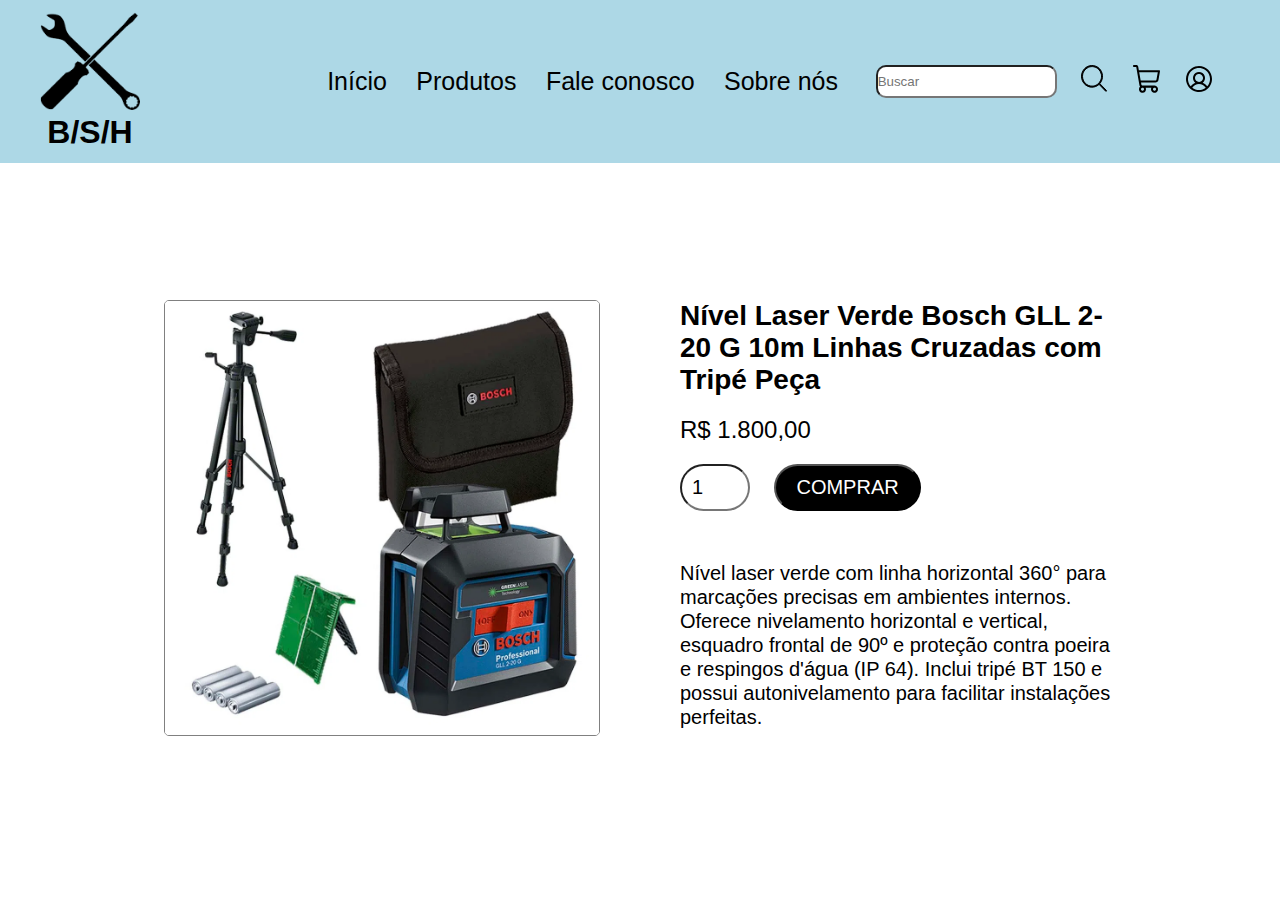
<file: produto5.html>
<!DOCTYPE html>
<html lang="pt-BR">

<head>
    <meta charset="UTF-8">
    <meta name="viewport" content="width=device-width, initial-scale=1.0">
    <title>BSH Ferramentas</title>
    <link rel="stylesheet" href="style.css">
</head>

<body>
    <header id="header_container">
        <div class="logo_container">
            <img class="logo" src="imagem/produtos/logo.png" alt="logomarca">
            <h1>B/S/H</h1>
        </div>
        <div class="menu_container">
            <nav>
                <a href="index.html" class="nav_itens">Início</a>
                <a href="produtos.html" class="nav_itens">Produtos</a>
                <a href="fale_conosco.html" class="nav_itens">Fale conosco</a>
                <a href="sobre.html" class="nav_itens">Sobre nós</a>
            </nav>
            <div class="icons_container">
                <form action="" id="search-box">
                    <input type="search" id="search-box2" placeholder="Buscar">
                    <a href="#"><i class="bx bx-search"></i></a>
                </form>
                <i class="icon">
                    <svg width="27" height="27" viewBox="0 0 27 27" fill="none" xmlns="http://www.w3.org/2000/svg">
                        <path
                            d="M19.0876 18.2951L18.8089 18.6397L19.1176 18.9577L25.3763 25.4046C25.4236 25.4533 25.4618 25.5118 25.4881 25.5773C25.5145 25.6428 25.5282 25.7136 25.5282 25.7853C25.5282 25.8571 25.5145 25.9278 25.4881 25.9933C25.4618 26.0588 25.4236 26.1173 25.3763 26.166C25.3292 26.2146 25.2739 26.2523 25.2143 26.2778C25.1546 26.3033 25.0913 26.3162 25.0276 26.3162C24.964 26.3162 24.9006 26.3033 24.841 26.2778C24.7813 26.2523 24.7261 26.2146 24.6789 26.166L18.4214 19.7178L18.0939 19.3803L17.737 19.6866C15.6576 21.471 12.9934 22.3588 10.2986 22.1692C7.60376 21.9797 5.0802 20.7269 3.2543 18.6664C1.428 16.6056 0.441062 13.8958 0.502725 11.1004C0.564387 8.30505 1.66975 5.64461 3.58464 3.67176C5.49909 1.69935 8.07486 0.566023 10.7752 0.502795C13.4755 0.439568 16.0982 1.45113 18.0972 3.33148C20.0967 5.21227 21.3182 7.81782 21.503 10.6073C21.6879 13.3969 20.8215 16.1504 19.0876 18.2951ZM1.52763 11.3615L1.52763 11.362C1.53041 13.9481 2.52864 16.4303 4.30781 18.2633C6.08747 20.0969 8.50362 21.1311 11.0271 21.1339H11.0276C12.9099 21.1339 14.7487 20.5588 16.3113 19.4831C17.8737 18.4075 19.0892 16.8804 19.8065 15.0964C20.5236 13.3126 20.7111 11.3505 20.3456 9.45772C19.9802 7.56489 19.0778 5.82422 17.7504 4.45661C16.4228 3.08884 14.7295 2.15561 12.8838 1.77736C11.038 1.39909 9.12496 1.59338 7.38723 2.33496C5.64967 3.07647 4.16698 4.33111 3.1249 5.93791C2.08293 7.54454 1.52763 9.43192 1.52763 11.3615Z"
                            fill="black" stroke="black" />
                    </svg>
                </i>
                <i class="icon">
                    <a href="carrinho.html">
                        <svg width="28" height="28" viewBox="0 0 28 28" fill="none" xmlns="http://www.w3.org/2000/svg">
                            <path
                                d="M26.7675 5.52098C26.6736 5.40525 26.5562 5.31216 26.4236 5.2483C26.291 5.18443 26.1464 5.15134 26 5.15137H5.835L5.22375 1.69222C5.14003 1.21744 4.89723 0.787992 4.53767 0.478745C4.17812 0.169497 3.72462 6.97423e-05 3.25625 0H1C0.734784 0 0.48043 0.108546 0.292893 0.30176C0.105357 0.494974 0 0.757028 0 1.03027C0 1.30352 0.105357 1.56557 0.292893 1.75879C0.48043 1.952 0.734784 2.06055 1 2.06055H3.25L6.445 20.1277C6.53911 20.6635 6.76895 21.1642 7.11125 21.5791C6.63881 22.0337 6.29781 22.6143 6.12607 23.2564C5.95433 23.8985 5.95856 24.577 6.13829 25.2168C6.31801 25.8566 6.66622 26.4326 7.14428 26.881C7.62235 27.3293 8.2116 27.6325 8.8467 27.7568C9.48179 27.8812 10.1379 27.822 10.7423 27.5856C11.3467 27.3493 11.8758 26.9451 12.2708 26.4178C12.6658 25.8906 12.9114 25.261 12.9804 24.5987C13.0493 23.9365 12.9388 23.2675 12.6613 22.666H18.3388C18.115 23.1486 17.9993 23.6767 18 24.2114C18 24.9246 18.2053 25.6218 18.5899 26.2148C18.9744 26.8078 19.5211 27.27 20.1606 27.5429C20.8001 27.8158 21.5039 27.8872 22.1828 27.7481C22.8617 27.609 23.4854 27.2655 23.9749 26.7612C24.4644 26.2569 24.7977 25.6144 24.9327 24.9149C25.0678 24.2154 24.9985 23.4904 24.7336 22.8315C24.4687 22.1726 24.0201 21.6094 23.4445 21.2132C22.8689 20.817 22.1922 20.6055 21.5 20.6055H9.39625C9.16206 20.6054 8.93532 20.5207 8.75554 20.3661C8.57576 20.2115 8.45436 19.9967 8.4125 19.7594L8.01625 17.5146H22.5163C23.2188 17.5145 23.8991 17.2604 24.4384 16.7965C24.9777 16.3327 25.3419 15.6885 25.4675 14.9763L26.9875 6.3658C27.0132 6.21698 27.0069 6.06414 26.9688 5.91814C26.9308 5.77214 26.8621 5.63654 26.7675 5.52098ZM11 24.2114C11 24.5171 10.912 24.8159 10.7472 25.07C10.5824 25.3242 10.3481 25.5222 10.074 25.6392C9.79994 25.7562 9.49834 25.7868 9.20736 25.7271C8.91639 25.6675 8.64912 25.5203 8.43934 25.3042C8.22956 25.0881 8.0867 24.8127 8.02882 24.5129C7.97094 24.2131 8.00065 23.9024 8.11418 23.62C8.22771 23.3376 8.41997 23.0963 8.66665 22.9265C8.91332 22.7567 9.20333 22.666 9.5 22.666C9.89782 22.666 10.2794 22.8288 10.5607 23.1187C10.842 23.4085 11 23.8016 11 24.2114ZM23 24.2114C23 24.5171 22.912 24.8159 22.7472 25.07C22.5824 25.3242 22.3481 25.5222 22.074 25.6392C21.7999 25.7562 21.4983 25.7868 21.2074 25.7271C20.9164 25.6675 20.6491 25.5203 20.4393 25.3042C20.2296 25.0881 20.0867 24.8127 20.0288 24.5129C19.9709 24.2131 20.0007 23.9024 20.1142 23.62C20.2277 23.3376 20.42 23.0963 20.6666 22.9265C20.9133 22.7567 21.2033 22.666 21.5 22.666C21.8978 22.666 22.2794 22.8288 22.5607 23.1187C22.842 23.4085 23 23.8016 23 24.2114ZM23.5 14.608C23.458 14.846 23.3361 15.0613 23.1555 15.216C22.975 15.3707 22.7473 15.455 22.5125 15.4541H7.6525L6.19875 7.21191H24.8013L23.5 14.608Z"
                                fill="black" />
                        </svg>
                    </a>
                </i>
                <i class="icon">
                    <a href="login.html">
                        <svg width="26" height="26" viewBox="0 0 26 26" fill="none" xmlns="http://www.w3.org/2000/svg">
                            <path
                                d="M13 0C10.4288 0 7.91543 0.762437 5.77759 2.1909C3.63975 3.61935 1.97351 5.64968 0.989572 8.02512C0.0056327 10.4006 -0.251811 13.0144 0.249797 15.5362C0.751405 18.0579 1.98953 20.3743 3.80762 22.1924C5.6257 24.0105 7.94208 25.2486 10.4638 25.7502C12.9856 26.2518 15.5995 25.9944 17.9749 25.0104C20.3503 24.0265 22.3807 22.3603 23.8091 20.2224C25.2376 18.0846 26 15.5712 26 13C25.9964 9.5533 24.6256 6.24882 22.1884 3.81163C19.7512 1.37445 16.4467 0.00363977 13 0ZM6.26001 21.6875C6.98342 20.5561 7.98001 19.625 9.15791 18.9801C10.3358 18.3351 11.6571 17.9971 13 17.9971C14.3429 17.9971 15.6642 18.3351 16.8421 18.9801C18.02 19.625 19.0166 20.5561 19.74 21.6875C17.8129 23.1862 15.4413 23.9999 13 23.9999C10.5587 23.9999 8.18709 23.1862 6.26001 21.6875ZM9.00001 12C9.00001 11.2089 9.2346 10.4355 9.67413 9.77772C10.1137 9.11992 10.7384 8.60723 11.4693 8.30448C12.2002 8.00173 13.0044 7.92252 13.7804 8.07686C14.5563 8.2312 15.269 8.61216 15.8284 9.17157C16.3878 9.73098 16.7688 10.4437 16.9231 11.2196C17.0775 11.9956 16.9983 12.7998 16.6955 13.5307C16.3928 14.2616 15.8801 14.8864 15.2223 15.3259C14.5645 15.7654 13.7911 16 13 16C11.9391 16 10.9217 15.5786 10.1716 14.8284C9.42143 14.0783 9.00001 13.0609 9.00001 12ZM21.22 20.3013C20.1047 18.6851 18.5365 17.4348 16.7125 16.7075C17.6923 15.9358 18.4072 14.878 18.7579 13.6811C19.1086 12.4843 19.0776 11.2079 18.6693 10.0294C18.2609 8.851 17.4955 7.82911 16.4794 7.10586C15.4634 6.38262 14.2472 5.99397 13 5.99397C11.7528 5.99397 10.5366 6.38262 9.52058 7.10586C8.50452 7.82911 7.73909 8.851 7.33074 10.0294C6.92238 11.2079 6.8914 12.4843 7.24209 13.6811C7.59279 14.878 8.30774 15.9358 9.28751 16.7075C7.46353 17.4348 5.89529 18.6851 4.78001 20.3013C3.37072 18.7165 2.4496 16.7581 2.12756 14.6619C1.80553 12.5657 2.09631 10.4211 2.9649 8.48637C3.83349 6.55163 5.24285 4.90922 7.02326 3.75692C8.80368 2.60462 10.8792 1.99156 13 1.99156C15.1208 1.99156 17.1963 2.60462 18.9768 3.75692C20.7572 4.90922 22.1665 6.55163 23.0351 8.48637C23.9037 10.4211 24.1945 12.5657 23.8724 14.6619C23.5504 16.7581 22.6293 18.7165 21.22 20.3013Z"
                                fill="black" />
                        </svg>
                    </a>
                </i>
            </div>
        </div>
    </header>
    <main>
        <section class="produtos_container">
            <div class="img_produto_container">
                <div class="produtos_info_imagem">
                    <img src="imagem/produtos/produto5.png" alt="nível a laser">
                </div>
                <div class="produto_info">
                    <h2>Nível Laser Verde Bosch GLL 2-20 G 10m Linhas Cruzadas com Tripé Peça</h2>
                    <span>R$ 1.800,00</span>
                    <input type="number" name="" id="" value="1">
                    <button>Comprar</button>
                    <p>Nível laser verde com linha horizontal 360° para marcações precisas em ambientes internos.
                        Oferece nivelamento horizontal e vertical, esquadro frontal de 90º e proteção contra poeira e respingos d'água (IP 64). 
                        Inclui tripé BT 150 e possui autonivelamento para facilitar instalações perfeitas.
                    </p>
                </div>
            </div>
        </section>
    </main>

</body>

</html>
</file>
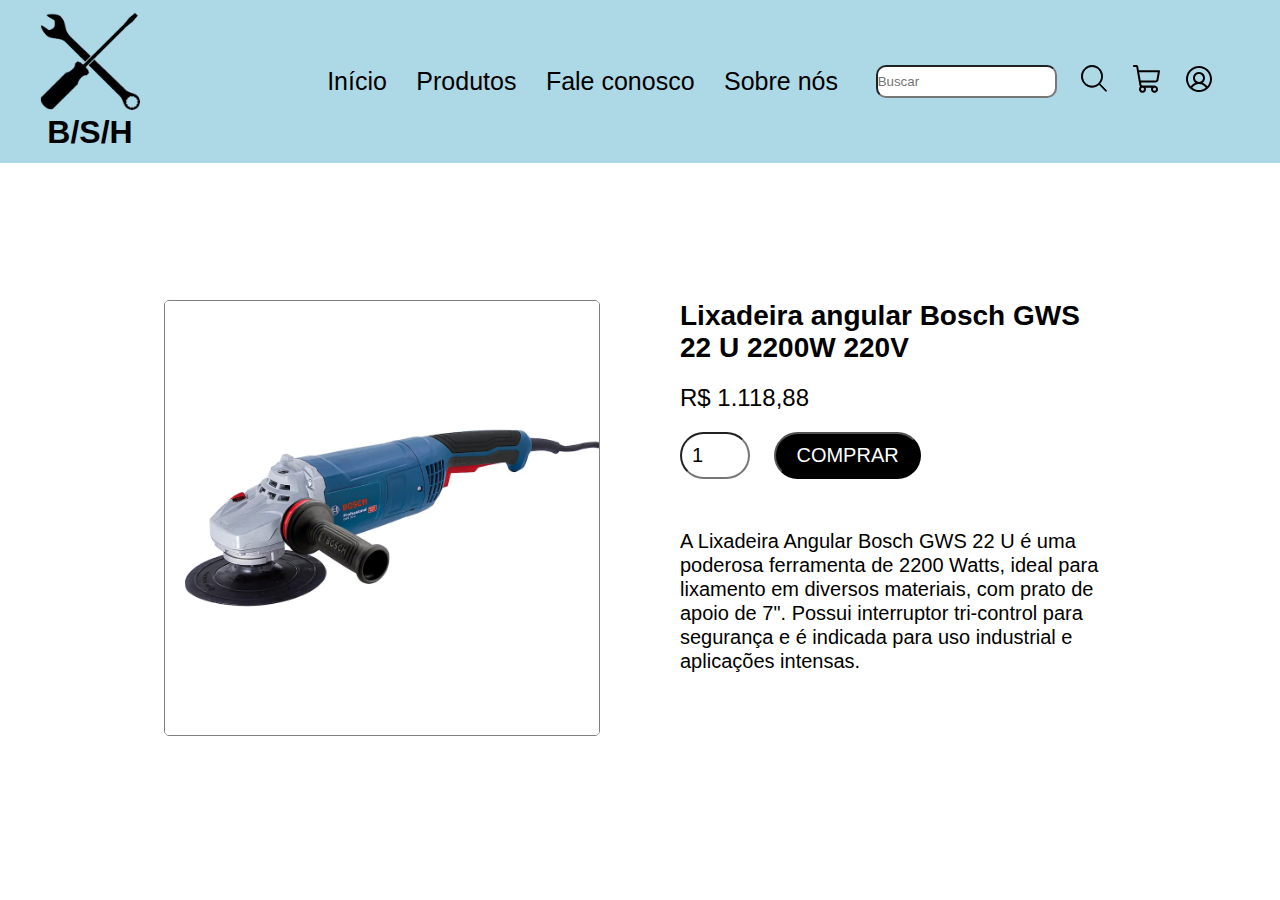
<file: produto6.html>
<!DOCTYPE html>
<html lang="pt-BR">

<head>
    <meta charset="UTF-8">
    <meta name="viewport" content="width=device-width, initial-scale=1.0">
    <title>BSH Ferramentas</title>
    <link rel="stylesheet" href="style.css">
</head>

<body>
    <header id="header_container">
        <div class="logo_container">
            <img class="logo" src="imagem/produtos/logo.png" alt="logomarca">
            <h1>B/S/H</h1>
        </div>
        <div class="menu_container">
            <nav>
                <a href="index.html" class="nav_itens">Início</a>
                <a href="produtos.html" class="nav_itens">Produtos</a>
                <a href="fale_conosco.html" class="nav_itens">Fale conosco</a>
                <a href="sobre.html" class="nav_itens">Sobre nós</a>
            </nav>
            <div class="icons_container">
                <form action="" id="search-box">
                    <input type="search" id="search-box2" placeholder="Buscar">
                    <a href="#"><i class="bx bx-search"></i></a>
                </form>
                <i class="icon">
                    <svg width="27" height="27" viewBox="0 0 27 27" fill="none" xmlns="http://www.w3.org/2000/svg">
                        <path
                            d="M19.0876 18.2951L18.8089 18.6397L19.1176 18.9577L25.3763 25.4046C25.4236 25.4533 25.4618 25.5118 25.4881 25.5773C25.5145 25.6428 25.5282 25.7136 25.5282 25.7853C25.5282 25.8571 25.5145 25.9278 25.4881 25.9933C25.4618 26.0588 25.4236 26.1173 25.3763 26.166C25.3292 26.2146 25.2739 26.2523 25.2143 26.2778C25.1546 26.3033 25.0913 26.3162 25.0276 26.3162C24.964 26.3162 24.9006 26.3033 24.841 26.2778C24.7813 26.2523 24.7261 26.2146 24.6789 26.166L18.4214 19.7178L18.0939 19.3803L17.737 19.6866C15.6576 21.471 12.9934 22.3588 10.2986 22.1692C7.60376 21.9797 5.0802 20.7269 3.2543 18.6664C1.428 16.6056 0.441062 13.8958 0.502725 11.1004C0.564387 8.30505 1.66975 5.64461 3.58464 3.67176C5.49909 1.69935 8.07486 0.566023 10.7752 0.502795C13.4755 0.439568 16.0982 1.45113 18.0972 3.33148C20.0967 5.21227 21.3182 7.81782 21.503 10.6073C21.6879 13.3969 20.8215 16.1504 19.0876 18.2951ZM1.52763 11.3615L1.52763 11.362C1.53041 13.9481 2.52864 16.4303 4.30781 18.2633C6.08747 20.0969 8.50362 21.1311 11.0271 21.1339H11.0276C12.9099 21.1339 14.7487 20.5588 16.3113 19.4831C17.8737 18.4075 19.0892 16.8804 19.8065 15.0964C20.5236 13.3126 20.7111 11.3505 20.3456 9.45772C19.9802 7.56489 19.0778 5.82422 17.7504 4.45661C16.4228 3.08884 14.7295 2.15561 12.8838 1.77736C11.038 1.39909 9.12496 1.59338 7.38723 2.33496C5.64967 3.07647 4.16698 4.33111 3.1249 5.93791C2.08293 7.54454 1.52763 9.43192 1.52763 11.3615Z"
                            fill="black" stroke="black" />
                    </svg>
                </i>
                <i class="icon">
                    <a href="carrinho.html">
                        <svg width="28" height="28" viewBox="0 0 28 28" fill="none" xmlns="http://www.w3.org/2000/svg">
                            <path
                                d="M26.7675 5.52098C26.6736 5.40525 26.5562 5.31216 26.4236 5.2483C26.291 5.18443 26.1464 5.15134 26 5.15137H5.835L5.22375 1.69222C5.14003 1.21744 4.89723 0.787992 4.53767 0.478745C4.17812 0.169497 3.72462 6.97423e-05 3.25625 0H1C0.734784 0 0.48043 0.108546 0.292893 0.30176C0.105357 0.494974 0 0.757028 0 1.03027C0 1.30352 0.105357 1.56557 0.292893 1.75879C0.48043 1.952 0.734784 2.06055 1 2.06055H3.25L6.445 20.1277C6.53911 20.6635 6.76895 21.1642 7.11125 21.5791C6.63881 22.0337 6.29781 22.6143 6.12607 23.2564C5.95433 23.8985 5.95856 24.577 6.13829 25.2168C6.31801 25.8566 6.66622 26.4326 7.14428 26.881C7.62235 27.3293 8.2116 27.6325 8.8467 27.7568C9.48179 27.8812 10.1379 27.822 10.7423 27.5856C11.3467 27.3493 11.8758 26.9451 12.2708 26.4178C12.6658 25.8906 12.9114 25.261 12.9804 24.5987C13.0493 23.9365 12.9388 23.2675 12.6613 22.666H18.3388C18.115 23.1486 17.9993 23.6767 18 24.2114C18 24.9246 18.2053 25.6218 18.5899 26.2148C18.9744 26.8078 19.5211 27.27 20.1606 27.5429C20.8001 27.8158 21.5039 27.8872 22.1828 27.7481C22.8617 27.609 23.4854 27.2655 23.9749 26.7612C24.4644 26.2569 24.7977 25.6144 24.9327 24.9149C25.0678 24.2154 24.9985 23.4904 24.7336 22.8315C24.4687 22.1726 24.0201 21.6094 23.4445 21.2132C22.8689 20.817 22.1922 20.6055 21.5 20.6055H9.39625C9.16206 20.6054 8.93532 20.5207 8.75554 20.3661C8.57576 20.2115 8.45436 19.9967 8.4125 19.7594L8.01625 17.5146H22.5163C23.2188 17.5145 23.8991 17.2604 24.4384 16.7965C24.9777 16.3327 25.3419 15.6885 25.4675 14.9763L26.9875 6.3658C27.0132 6.21698 27.0069 6.06414 26.9688 5.91814C26.9308 5.77214 26.8621 5.63654 26.7675 5.52098ZM11 24.2114C11 24.5171 10.912 24.8159 10.7472 25.07C10.5824 25.3242 10.3481 25.5222 10.074 25.6392C9.79994 25.7562 9.49834 25.7868 9.20736 25.7271C8.91639 25.6675 8.64912 25.5203 8.43934 25.3042C8.22956 25.0881 8.0867 24.8127 8.02882 24.5129C7.97094 24.2131 8.00065 23.9024 8.11418 23.62C8.22771 23.3376 8.41997 23.0963 8.66665 22.9265C8.91332 22.7567 9.20333 22.666 9.5 22.666C9.89782 22.666 10.2794 22.8288 10.5607 23.1187C10.842 23.4085 11 23.8016 11 24.2114ZM23 24.2114C23 24.5171 22.912 24.8159 22.7472 25.07C22.5824 25.3242 22.3481 25.5222 22.074 25.6392C21.7999 25.7562 21.4983 25.7868 21.2074 25.7271C20.9164 25.6675 20.6491 25.5203 20.4393 25.3042C20.2296 25.0881 20.0867 24.8127 20.0288 24.5129C19.9709 24.2131 20.0007 23.9024 20.1142 23.62C20.2277 23.3376 20.42 23.0963 20.6666 22.9265C20.9133 22.7567 21.2033 22.666 21.5 22.666C21.8978 22.666 22.2794 22.8288 22.5607 23.1187C22.842 23.4085 23 23.8016 23 24.2114ZM23.5 14.608C23.458 14.846 23.3361 15.0613 23.1555 15.216C22.975 15.3707 22.7473 15.455 22.5125 15.4541H7.6525L6.19875 7.21191H24.8013L23.5 14.608Z"
                                fill="black" />
                        </svg>
                    </a>
                </i>
                <i class="icon">
                    <a href="login.html">
                        <svg width="26" height="26" viewBox="0 0 26 26" fill="none" xmlns="http://www.w3.org/2000/svg">
                            <path
                                d="M13 0C10.4288 0 7.91543 0.762437 5.77759 2.1909C3.63975 3.61935 1.97351 5.64968 0.989572 8.02512C0.0056327 10.4006 -0.251811 13.0144 0.249797 15.5362C0.751405 18.0579 1.98953 20.3743 3.80762 22.1924C5.6257 24.0105 7.94208 25.2486 10.4638 25.7502C12.9856 26.2518 15.5995 25.9944 17.9749 25.0104C20.3503 24.0265 22.3807 22.3603 23.8091 20.2224C25.2376 18.0846 26 15.5712 26 13C25.9964 9.5533 24.6256 6.24882 22.1884 3.81163C19.7512 1.37445 16.4467 0.00363977 13 0ZM6.26001 21.6875C6.98342 20.5561 7.98001 19.625 9.15791 18.9801C10.3358 18.3351 11.6571 17.9971 13 17.9971C14.3429 17.9971 15.6642 18.3351 16.8421 18.9801C18.02 19.625 19.0166 20.5561 19.74 21.6875C17.8129 23.1862 15.4413 23.9999 13 23.9999C10.5587 23.9999 8.18709 23.1862 6.26001 21.6875ZM9.00001 12C9.00001 11.2089 9.2346 10.4355 9.67413 9.77772C10.1137 9.11992 10.7384 8.60723 11.4693 8.30448C12.2002 8.00173 13.0044 7.92252 13.7804 8.07686C14.5563 8.2312 15.269 8.61216 15.8284 9.17157C16.3878 9.73098 16.7688 10.4437 16.9231 11.2196C17.0775 11.9956 16.9983 12.7998 16.6955 13.5307C16.3928 14.2616 15.8801 14.8864 15.2223 15.3259C14.5645 15.7654 13.7911 16 13 16C11.9391 16 10.9217 15.5786 10.1716 14.8284C9.42143 14.0783 9.00001 13.0609 9.00001 12ZM21.22 20.3013C20.1047 18.6851 18.5365 17.4348 16.7125 16.7075C17.6923 15.9358 18.4072 14.878 18.7579 13.6811C19.1086 12.4843 19.0776 11.2079 18.6693 10.0294C18.2609 8.851 17.4955 7.82911 16.4794 7.10586C15.4634 6.38262 14.2472 5.99397 13 5.99397C11.7528 5.99397 10.5366 6.38262 9.52058 7.10586C8.50452 7.82911 7.73909 8.851 7.33074 10.0294C6.92238 11.2079 6.8914 12.4843 7.24209 13.6811C7.59279 14.878 8.30774 15.9358 9.28751 16.7075C7.46353 17.4348 5.89529 18.6851 4.78001 20.3013C3.37072 18.7165 2.4496 16.7581 2.12756 14.6619C1.80553 12.5657 2.09631 10.4211 2.9649 8.48637C3.83349 6.55163 5.24285 4.90922 7.02326 3.75692C8.80368 2.60462 10.8792 1.99156 13 1.99156C15.1208 1.99156 17.1963 2.60462 18.9768 3.75692C20.7572 4.90922 22.1665 6.55163 23.0351 8.48637C23.9037 10.4211 24.1945 12.5657 23.8724 14.6619C23.5504 16.7581 22.6293 18.7165 21.22 20.3013Z"
                                fill="black" />
                        </svg>
                    </a>
                </i>
            </div>
        </div>
    </header>
    <main>
        <section class="produtos_container">
            <div class="img_produto_container">
                <div class="produtos_info_imagem">
                    <img src="imagem/produtos/produto6.webp" alt="lixadeira">
                </div>
                <div class="produto_info">
                    <h2>Lixadeira angular Bosch GWS 22 U 2200W 220V</h2>
                    <span>R$ 1.118,88</span>
                    <input type="number" name="" id="" value="1">
                    <button>Comprar</button>
                    <p>A Lixadeira Angular Bosch GWS 22 U é uma poderosa ferramenta de 2200 Watts, ideal para lixamento em diversos materiais, com prato de apoio de 7". 
                        Possui interruptor tri-control para segurança e é indicada para uso industrial e aplicações intensas.
                    </p>
                </div>
            </div>
        </section>
    </main>
</body>

</html>
</file>
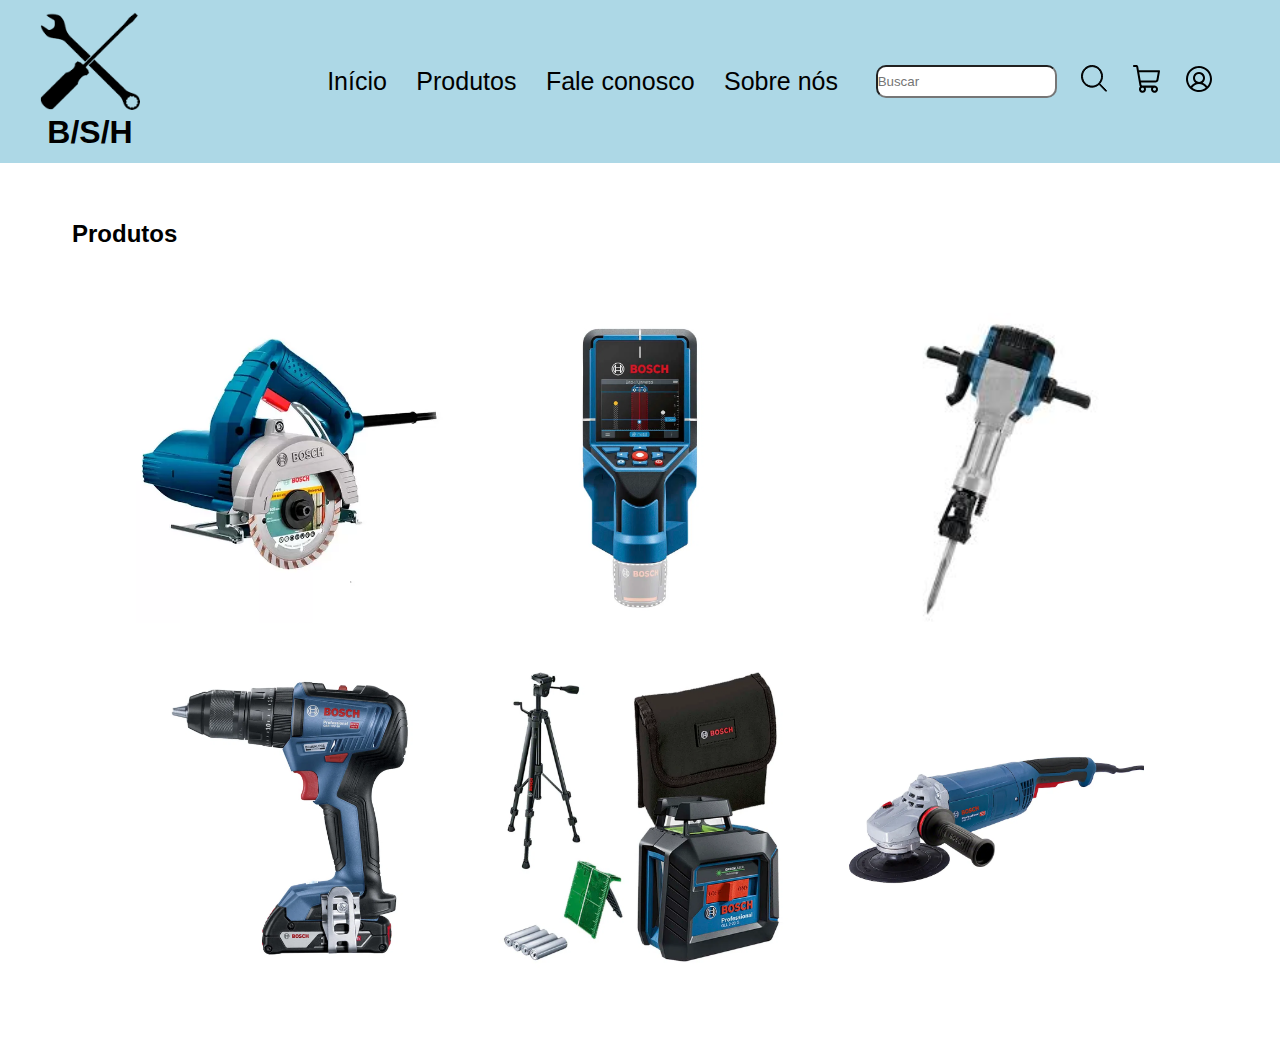
<file: produtos.html>
<!DOCTYPE html>
<html lang="pt-BR">

<head>
    <meta charset="UTF-8">
    <meta name="viewport" content="width=device-width, initial-scale=1.0">
    <title>BSH Ferramentas</title>
    <link rel="stylesheet" href="style.css">
</head>

<body>
    <header id="header_container">
        <div class="logo_container">
            <img class="logo" src="imagem/produtos/logo.png" alt="logomarca">
            <h1>B/S/H</h1>
        </div>
        <div class="menu_container">
            <nav>
                <a href="index.html" class="nav_itens">Início</a>
                <a href="produtos.html" class="nav_itens">Produtos</a>
                <a href="fale_conosco.html" class="nav_itens">Fale conosco</a>
                <a href="sobre.html" class="nav_itens">Sobre nós</a>
            </nav>
            <div class="icons_container">
                <form action="" id="search-box">
                    <input type="search" id="search-box2" placeholder="Buscar">
                    <a href="#"><i class="bx bx-search"></i></a>
                </form>
                <i class="icon">
                    <svg width="27" height="27" viewBox="0 0 27 27" fill="none" xmlns="http://www.w3.org/2000/svg">
                        <path
                            d="M19.0876 18.2951L18.8089 18.6397L19.1176 18.9577L25.3763 25.4046C25.4236 25.4533 25.4618 25.5118 25.4881 25.5773C25.5145 25.6428 25.5282 25.7136 25.5282 25.7853C25.5282 25.8571 25.5145 25.9278 25.4881 25.9933C25.4618 26.0588 25.4236 26.1173 25.3763 26.166C25.3292 26.2146 25.2739 26.2523 25.2143 26.2778C25.1546 26.3033 25.0913 26.3162 25.0276 26.3162C24.964 26.3162 24.9006 26.3033 24.841 26.2778C24.7813 26.2523 24.7261 26.2146 24.6789 26.166L18.4214 19.7178L18.0939 19.3803L17.737 19.6866C15.6576 21.471 12.9934 22.3588 10.2986 22.1692C7.60376 21.9797 5.0802 20.7269 3.2543 18.6664C1.428 16.6056 0.441062 13.8958 0.502725 11.1004C0.564387 8.30505 1.66975 5.64461 3.58464 3.67176C5.49909 1.69935 8.07486 0.566023 10.7752 0.502795C13.4755 0.439568 16.0982 1.45113 18.0972 3.33148C20.0967 5.21227 21.3182 7.81782 21.503 10.6073C21.6879 13.3969 20.8215 16.1504 19.0876 18.2951ZM1.52763 11.3615L1.52763 11.362C1.53041 13.9481 2.52864 16.4303 4.30781 18.2633C6.08747 20.0969 8.50362 21.1311 11.0271 21.1339H11.0276C12.9099 21.1339 14.7487 20.5588 16.3113 19.4831C17.8737 18.4075 19.0892 16.8804 19.8065 15.0964C20.5236 13.3126 20.7111 11.3505 20.3456 9.45772C19.9802 7.56489 19.0778 5.82422 17.7504 4.45661C16.4228 3.08884 14.7295 2.15561 12.8838 1.77736C11.038 1.39909 9.12496 1.59338 7.38723 2.33496C5.64967 3.07647 4.16698 4.33111 3.1249 5.93791C2.08293 7.54454 1.52763 9.43192 1.52763 11.3615Z"
                            fill="black" stroke="black" />
                    </svg>
                </i>
                <i class="icon">
                    <a href="carrinho.html">
                        <svg width="28" height="28" viewBox="0 0 28 28" fill="none" xmlns="http://www.w3.org/2000/svg">
                            <path
                                d="M26.7675 5.52098C26.6736 5.40525 26.5562 5.31216 26.4236 5.2483C26.291 5.18443 26.1464 5.15134 26 5.15137H5.835L5.22375 1.69222C5.14003 1.21744 4.89723 0.787992 4.53767 0.478745C4.17812 0.169497 3.72462 6.97423e-05 3.25625 0H1C0.734784 0 0.48043 0.108546 0.292893 0.30176C0.105357 0.494974 0 0.757028 0 1.03027C0 1.30352 0.105357 1.56557 0.292893 1.75879C0.48043 1.952 0.734784 2.06055 1 2.06055H3.25L6.445 20.1277C6.53911 20.6635 6.76895 21.1642 7.11125 21.5791C6.63881 22.0337 6.29781 22.6143 6.12607 23.2564C5.95433 23.8985 5.95856 24.577 6.13829 25.2168C6.31801 25.8566 6.66622 26.4326 7.14428 26.881C7.62235 27.3293 8.2116 27.6325 8.8467 27.7568C9.48179 27.8812 10.1379 27.822 10.7423 27.5856C11.3467 27.3493 11.8758 26.9451 12.2708 26.4178C12.6658 25.8906 12.9114 25.261 12.9804 24.5987C13.0493 23.9365 12.9388 23.2675 12.6613 22.666H18.3388C18.115 23.1486 17.9993 23.6767 18 24.2114C18 24.9246 18.2053 25.6218 18.5899 26.2148C18.9744 26.8078 19.5211 27.27 20.1606 27.5429C20.8001 27.8158 21.5039 27.8872 22.1828 27.7481C22.8617 27.609 23.4854 27.2655 23.9749 26.7612C24.4644 26.2569 24.7977 25.6144 24.9327 24.9149C25.0678 24.2154 24.9985 23.4904 24.7336 22.8315C24.4687 22.1726 24.0201 21.6094 23.4445 21.2132C22.8689 20.817 22.1922 20.6055 21.5 20.6055H9.39625C9.16206 20.6054 8.93532 20.5207 8.75554 20.3661C8.57576 20.2115 8.45436 19.9967 8.4125 19.7594L8.01625 17.5146H22.5163C23.2188 17.5145 23.8991 17.2604 24.4384 16.7965C24.9777 16.3327 25.3419 15.6885 25.4675 14.9763L26.9875 6.3658C27.0132 6.21698 27.0069 6.06414 26.9688 5.91814C26.9308 5.77214 26.8621 5.63654 26.7675 5.52098ZM11 24.2114C11 24.5171 10.912 24.8159 10.7472 25.07C10.5824 25.3242 10.3481 25.5222 10.074 25.6392C9.79994 25.7562 9.49834 25.7868 9.20736 25.7271C8.91639 25.6675 8.64912 25.5203 8.43934 25.3042C8.22956 25.0881 8.0867 24.8127 8.02882 24.5129C7.97094 24.2131 8.00065 23.9024 8.11418 23.62C8.22771 23.3376 8.41997 23.0963 8.66665 22.9265C8.91332 22.7567 9.20333 22.666 9.5 22.666C9.89782 22.666 10.2794 22.8288 10.5607 23.1187C10.842 23.4085 11 23.8016 11 24.2114ZM23 24.2114C23 24.5171 22.912 24.8159 22.7472 25.07C22.5824 25.3242 22.3481 25.5222 22.074 25.6392C21.7999 25.7562 21.4983 25.7868 21.2074 25.7271C20.9164 25.6675 20.6491 25.5203 20.4393 25.3042C20.2296 25.0881 20.0867 24.8127 20.0288 24.5129C19.9709 24.2131 20.0007 23.9024 20.1142 23.62C20.2277 23.3376 20.42 23.0963 20.6666 22.9265C20.9133 22.7567 21.2033 22.666 21.5 22.666C21.8978 22.666 22.2794 22.8288 22.5607 23.1187C22.842 23.4085 23 23.8016 23 24.2114ZM23.5 14.608C23.458 14.846 23.3361 15.0613 23.1555 15.216C22.975 15.3707 22.7473 15.455 22.5125 15.4541H7.6525L6.19875 7.21191H24.8013L23.5 14.608Z"
                                fill="black" />
                        </svg>
                    </a>
                </i>
                <i class="icon">
                    <a href="login.html">
                        <svg width="26" height="26" viewBox="0 0 26 26" fill="none" xmlns="http://www.w3.org/2000/svg">
                            <path
                                d="M13 0C10.4288 0 7.91543 0.762437 5.77759 2.1909C3.63975 3.61935 1.97351 5.64968 0.989572 8.02512C0.0056327 10.4006 -0.251811 13.0144 0.249797 15.5362C0.751405 18.0579 1.98953 20.3743 3.80762 22.1924C5.6257 24.0105 7.94208 25.2486 10.4638 25.7502C12.9856 26.2518 15.5995 25.9944 17.9749 25.0104C20.3503 24.0265 22.3807 22.3603 23.8091 20.2224C25.2376 18.0846 26 15.5712 26 13C25.9964 9.5533 24.6256 6.24882 22.1884 3.81163C19.7512 1.37445 16.4467 0.00363977 13 0ZM6.26001 21.6875C6.98342 20.5561 7.98001 19.625 9.15791 18.9801C10.3358 18.3351 11.6571 17.9971 13 17.9971C14.3429 17.9971 15.6642 18.3351 16.8421 18.9801C18.02 19.625 19.0166 20.5561 19.74 21.6875C17.8129 23.1862 15.4413 23.9999 13 23.9999C10.5587 23.9999 8.18709 23.1862 6.26001 21.6875ZM9.00001 12C9.00001 11.2089 9.2346 10.4355 9.67413 9.77772C10.1137 9.11992 10.7384 8.60723 11.4693 8.30448C12.2002 8.00173 13.0044 7.92252 13.7804 8.07686C14.5563 8.2312 15.269 8.61216 15.8284 9.17157C16.3878 9.73098 16.7688 10.4437 16.9231 11.2196C17.0775 11.9956 16.9983 12.7998 16.6955 13.5307C16.3928 14.2616 15.8801 14.8864 15.2223 15.3259C14.5645 15.7654 13.7911 16 13 16C11.9391 16 10.9217 15.5786 10.1716 14.8284C9.42143 14.0783 9.00001 13.0609 9.00001 12ZM21.22 20.3013C20.1047 18.6851 18.5365 17.4348 16.7125 16.7075C17.6923 15.9358 18.4072 14.878 18.7579 13.6811C19.1086 12.4843 19.0776 11.2079 18.6693 10.0294C18.2609 8.851 17.4955 7.82911 16.4794 7.10586C15.4634 6.38262 14.2472 5.99397 13 5.99397C11.7528 5.99397 10.5366 6.38262 9.52058 7.10586C8.50452 7.82911 7.73909 8.851 7.33074 10.0294C6.92238 11.2079 6.8914 12.4843 7.24209 13.6811C7.59279 14.878 8.30774 15.9358 9.28751 16.7075C7.46353 17.4348 5.89529 18.6851 4.78001 20.3013C3.37072 18.7165 2.4496 16.7581 2.12756 14.6619C1.80553 12.5657 2.09631 10.4211 2.9649 8.48637C3.83349 6.55163 5.24285 4.90922 7.02326 3.75692C8.80368 2.60462 10.8792 1.99156 13 1.99156C15.1208 1.99156 17.1963 2.60462 18.9768 3.75692C20.7572 4.90922 22.1665 6.55163 23.0351 8.48637C23.9037 10.4211 24.1945 12.5657 23.8724 14.6619C23.5504 16.7581 22.6293 18.7165 21.22 20.3013Z"
                                fill="black" />
                        </svg>
                    </a>
                </i>
            </div>
        </div>
    </header>

    <main>
        <section>
            <div class="produtos_container">
                <h2 class="titulo_container">Produtos</h2>
                <div class="produto_grid">
                    <div class="produtos">
                        <a href="produto1.html">
                            <img class="produto_imagem" src="imagem/produtos/produto1.webp" alt="serra circular">
                        </a>
                    </div>
                    <div class="produtos">
                        <a href="produto2.html">
                            <img class="produto_imagem" src="imagem/produtos/produto2.png" alt="detector de material">
                        </a>
                    </div>
                    <div class="produtos">
                        <a href="produto3.html">
                            <img class="produto_imagem" src="imagem/produtos/produto3.png" alt="martelo demolidor">
                        </a>
                    </div>
                    <div class="produtos">
                        <a href="produto4.html">
                            <img class="produto_imagem" src="imagem/produtos/produto4.png" alt="furadeira e parafusadeira">
                        </a>
                    </div>
                    <div class="produtos">
                        <a href="produto5.html">
                            <img class="produto_imagem" src="imagem/produtos/produto5.png" alt="nível a laser">
                        </a>
                    </div>
                    <div class="produtos">
                        <a href="produto6.html">
                            <img class="produto_imagem" src="imagem/produtos/produto6.webp" alt="lixadeira">
                        </a>
                    </div>
                </div>
            </div>
        </section>
    </main>
</body>

</html>
</file>
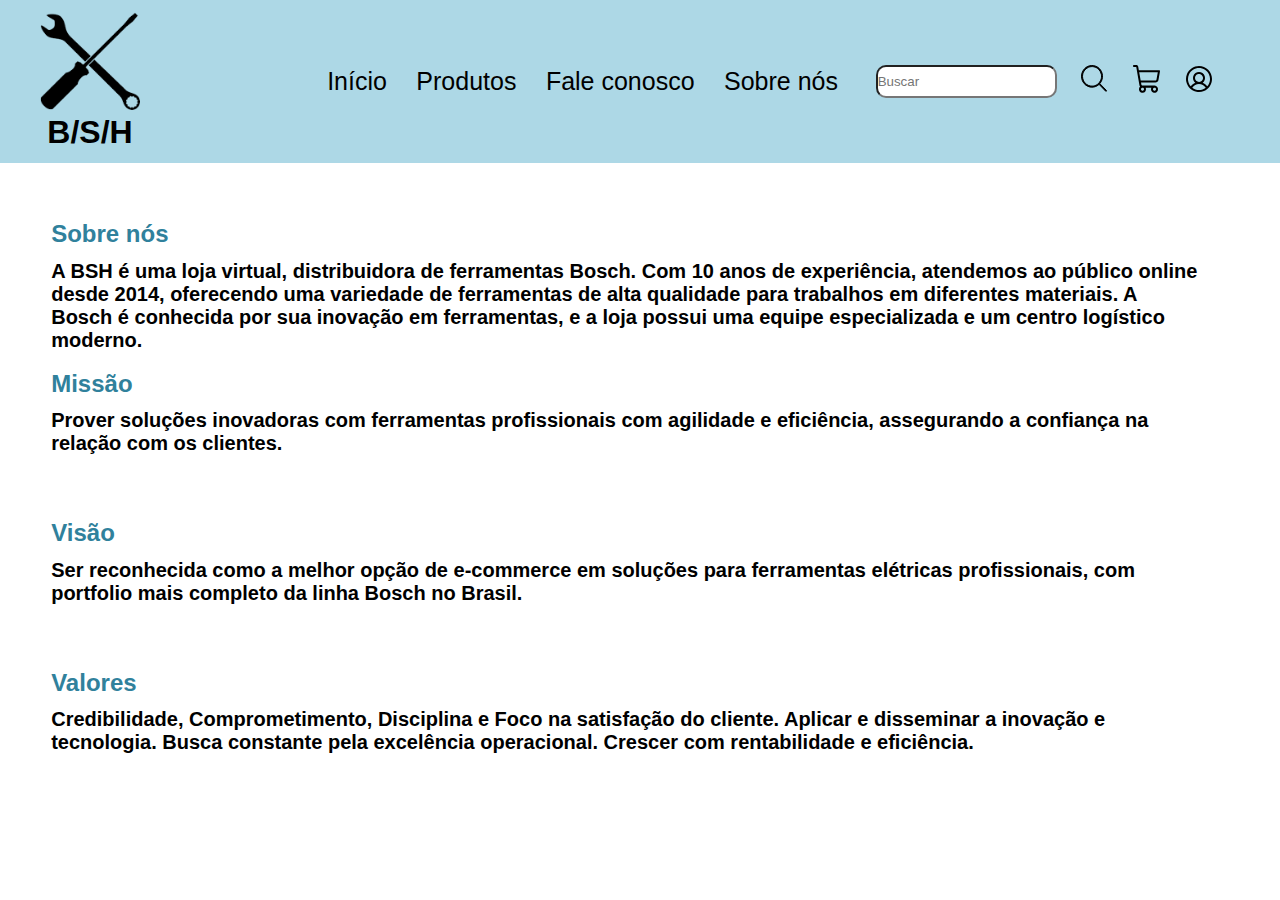
<file: sobre.html>
<!DOCTYPE html>
<html lang="pt-BR">

<head>
    <meta charset="UTF-8">
    <meta name="viewport" content="width=device-width, initial-scale=1.0">
    <title>BSH FERRAMENTAS</title>
    <link rel="stylesheet" href="style.css">
</head>

<body>
    <header id="header_container">
        <div class="logo_container">
            <img class="logo" src="imagem/produtos/logo.png" alt="logomarca">
            <h1>B/S/H</h1>
        </div>
        <div class="menu_container">
            <nav>
                <a href="index.html" class="nav_itens">Início</a>
                <a href="produtos.html" class="nav_itens">Produtos</a>
                <a href="fale_conosco.html" class="nav_itens">Fale conosco</a>
                <a href="sobre.html" class="nav_itens">Sobre nós</a>
            </nav>
            <div class="icons_container">
                <form action="" id="search-box">
                    <input type="search" id="search-box2" placeholder="Buscar">
                    <a href="#"><i class="bx bx-search"></i></a>
                </form>
                <i class="icon">
                    <svg width="27" height="27" viewBox="0 0 27 27" fill="none" xmlns="http://www.w3.org/2000/svg">
                        <path
                            d="M19.0876 18.2951L18.8089 18.6397L19.1176 18.9577L25.3763 25.4046C25.4236 25.4533 25.4618 25.5118 25.4881 25.5773C25.5145 25.6428 25.5282 25.7136 25.5282 25.7853C25.5282 25.8571 25.5145 25.9278 25.4881 25.9933C25.4618 26.0588 25.4236 26.1173 25.3763 26.166C25.3292 26.2146 25.2739 26.2523 25.2143 26.2778C25.1546 26.3033 25.0913 26.3162 25.0276 26.3162C24.964 26.3162 24.9006 26.3033 24.841 26.2778C24.7813 26.2523 24.7261 26.2146 24.6789 26.166L18.4214 19.7178L18.0939 19.3803L17.737 19.6866C15.6576 21.471 12.9934 22.3588 10.2986 22.1692C7.60376 21.9797 5.0802 20.7269 3.2543 18.6664C1.428 16.6056 0.441062 13.8958 0.502725 11.1004C0.564387 8.30505 1.66975 5.64461 3.58464 3.67176C5.49909 1.69935 8.07486 0.566023 10.7752 0.502795C13.4755 0.439568 16.0982 1.45113 18.0972 3.33148C20.0967 5.21227 21.3182 7.81782 21.503 10.6073C21.6879 13.3969 20.8215 16.1504 19.0876 18.2951ZM1.52763 11.3615L1.52763 11.362C1.53041 13.9481 2.52864 16.4303 4.30781 18.2633C6.08747 20.0969 8.50362 21.1311 11.0271 21.1339H11.0276C12.9099 21.1339 14.7487 20.5588 16.3113 19.4831C17.8737 18.4075 19.0892 16.8804 19.8065 15.0964C20.5236 13.3126 20.7111 11.3505 20.3456 9.45772C19.9802 7.56489 19.0778 5.82422 17.7504 4.45661C16.4228 3.08884 14.7295 2.15561 12.8838 1.77736C11.038 1.39909 9.12496 1.59338 7.38723 2.33496C5.64967 3.07647 4.16698 4.33111 3.1249 5.93791C2.08293 7.54454 1.52763 9.43192 1.52763 11.3615Z"
                            fill="black" stroke="black" />
                    </svg>
                </i>
                <i class="icon">
                    <a href="carrinho.html">
                        <svg width="28" height="28" viewBox="0 0 28 28" fill="none" xmlns="http://www.w3.org/2000/svg">
                            <path
                                d="M26.7675 5.52098C26.6736 5.40525 26.5562 5.31216 26.4236 5.2483C26.291 5.18443 26.1464 5.15134 26 5.15137H5.835L5.22375 1.69222C5.14003 1.21744 4.89723 0.787992 4.53767 0.478745C4.17812 0.169497 3.72462 6.97423e-05 3.25625 0H1C0.734784 0 0.48043 0.108546 0.292893 0.30176C0.105357 0.494974 0 0.757028 0 1.03027C0 1.30352 0.105357 1.56557 0.292893 1.75879C0.48043 1.952 0.734784 2.06055 1 2.06055H3.25L6.445 20.1277C6.53911 20.6635 6.76895 21.1642 7.11125 21.5791C6.63881 22.0337 6.29781 22.6143 6.12607 23.2564C5.95433 23.8985 5.95856 24.577 6.13829 25.2168C6.31801 25.8566 6.66622 26.4326 7.14428 26.881C7.62235 27.3293 8.2116 27.6325 8.8467 27.7568C9.48179 27.8812 10.1379 27.822 10.7423 27.5856C11.3467 27.3493 11.8758 26.9451 12.2708 26.4178C12.6658 25.8906 12.9114 25.261 12.9804 24.5987C13.0493 23.9365 12.9388 23.2675 12.6613 22.666H18.3388C18.115 23.1486 17.9993 23.6767 18 24.2114C18 24.9246 18.2053 25.6218 18.5899 26.2148C18.9744 26.8078 19.5211 27.27 20.1606 27.5429C20.8001 27.8158 21.5039 27.8872 22.1828 27.7481C22.8617 27.609 23.4854 27.2655 23.9749 26.7612C24.4644 26.2569 24.7977 25.6144 24.9327 24.9149C25.0678 24.2154 24.9985 23.4904 24.7336 22.8315C24.4687 22.1726 24.0201 21.6094 23.4445 21.2132C22.8689 20.817 22.1922 20.6055 21.5 20.6055H9.39625C9.16206 20.6054 8.93532 20.5207 8.75554 20.3661C8.57576 20.2115 8.45436 19.9967 8.4125 19.7594L8.01625 17.5146H22.5163C23.2188 17.5145 23.8991 17.2604 24.4384 16.7965C24.9777 16.3327 25.3419 15.6885 25.4675 14.9763L26.9875 6.3658C27.0132 6.21698 27.0069 6.06414 26.9688 5.91814C26.9308 5.77214 26.8621 5.63654 26.7675 5.52098ZM11 24.2114C11 24.5171 10.912 24.8159 10.7472 25.07C10.5824 25.3242 10.3481 25.5222 10.074 25.6392C9.79994 25.7562 9.49834 25.7868 9.20736 25.7271C8.91639 25.6675 8.64912 25.5203 8.43934 25.3042C8.22956 25.0881 8.0867 24.8127 8.02882 24.5129C7.97094 24.2131 8.00065 23.9024 8.11418 23.62C8.22771 23.3376 8.41997 23.0963 8.66665 22.9265C8.91332 22.7567 9.20333 22.666 9.5 22.666C9.89782 22.666 10.2794 22.8288 10.5607 23.1187C10.842 23.4085 11 23.8016 11 24.2114ZM23 24.2114C23 24.5171 22.912 24.8159 22.7472 25.07C22.5824 25.3242 22.3481 25.5222 22.074 25.6392C21.7999 25.7562 21.4983 25.7868 21.2074 25.7271C20.9164 25.6675 20.6491 25.5203 20.4393 25.3042C20.2296 25.0881 20.0867 24.8127 20.0288 24.5129C19.9709 24.2131 20.0007 23.9024 20.1142 23.62C20.2277 23.3376 20.42 23.0963 20.6666 22.9265C20.9133 22.7567 21.2033 22.666 21.5 22.666C21.8978 22.666 22.2794 22.8288 22.5607 23.1187C22.842 23.4085 23 23.8016 23 24.2114ZM23.5 14.608C23.458 14.846 23.3361 15.0613 23.1555 15.216C22.975 15.3707 22.7473 15.455 22.5125 15.4541H7.6525L6.19875 7.21191H24.8013L23.5 14.608Z"
                                fill="black" />
                        </svg>
                    </a>
                </i>
                <i class="icon">
                    <a href="login.html">
                        <svg width="26" height="26" viewBox="0 0 26 26" fill="none" xmlns="http://www.w3.org/2000/svg">
                            <path
                                d="M13 0C10.4288 0 7.91543 0.762437 5.77759 2.1909C3.63975 3.61935 1.97351 5.64968 0.989572 8.02512C0.0056327 10.4006 -0.251811 13.0144 0.249797 15.5362C0.751405 18.0579 1.98953 20.3743 3.80762 22.1924C5.6257 24.0105 7.94208 25.2486 10.4638 25.7502C12.9856 26.2518 15.5995 25.9944 17.9749 25.0104C20.3503 24.0265 22.3807 22.3603 23.8091 20.2224C25.2376 18.0846 26 15.5712 26 13C25.9964 9.5533 24.6256 6.24882 22.1884 3.81163C19.7512 1.37445 16.4467 0.00363977 13 0ZM6.26001 21.6875C6.98342 20.5561 7.98001 19.625 9.15791 18.9801C10.3358 18.3351 11.6571 17.9971 13 17.9971C14.3429 17.9971 15.6642 18.3351 16.8421 18.9801C18.02 19.625 19.0166 20.5561 19.74 21.6875C17.8129 23.1862 15.4413 23.9999 13 23.9999C10.5587 23.9999 8.18709 23.1862 6.26001 21.6875ZM9.00001 12C9.00001 11.2089 9.2346 10.4355 9.67413 9.77772C10.1137 9.11992 10.7384 8.60723 11.4693 8.30448C12.2002 8.00173 13.0044 7.92252 13.7804 8.07686C14.5563 8.2312 15.269 8.61216 15.8284 9.17157C16.3878 9.73098 16.7688 10.4437 16.9231 11.2196C17.0775 11.9956 16.9983 12.7998 16.6955 13.5307C16.3928 14.2616 15.8801 14.8864 15.2223 15.3259C14.5645 15.7654 13.7911 16 13 16C11.9391 16 10.9217 15.5786 10.1716 14.8284C9.42143 14.0783 9.00001 13.0609 9.00001 12ZM21.22 20.3013C20.1047 18.6851 18.5365 17.4348 16.7125 16.7075C17.6923 15.9358 18.4072 14.878 18.7579 13.6811C19.1086 12.4843 19.0776 11.2079 18.6693 10.0294C18.2609 8.851 17.4955 7.82911 16.4794 7.10586C15.4634 6.38262 14.2472 5.99397 13 5.99397C11.7528 5.99397 10.5366 6.38262 9.52058 7.10586C8.50452 7.82911 7.73909 8.851 7.33074 10.0294C6.92238 11.2079 6.8914 12.4843 7.24209 13.6811C7.59279 14.878 8.30774 15.9358 9.28751 16.7075C7.46353 17.4348 5.89529 18.6851 4.78001 20.3013C3.37072 18.7165 2.4496 16.7581 2.12756 14.6619C1.80553 12.5657 2.09631 10.4211 2.9649 8.48637C3.83349 6.55163 5.24285 4.90922 7.02326 3.75692C8.80368 2.60462 10.8792 1.99156 13 1.99156C15.1208 1.99156 17.1963 2.60462 18.9768 3.75692C20.7572 4.90922 22.1665 6.55163 23.0351 8.48637C23.9037 10.4211 24.1945 12.5657 23.8724 14.6619C23.5504 16.7581 22.6293 18.7165 21.22 20.3013Z"
                                fill="black" />
                        </svg>
                    </a>
                </i>
            </div>
        </div>
    </header>
    <main>
        <div class="sobre_container">
            <div class="sobre">
                <h2>Sobre nós</h2>
                <h3>A BSH é uma loja virtual, distribuidora de ferramentas Bosch. 
                    Com 10 anos de experiência, atendemos ao público online desde 2014, 
                    oferecendo uma variedade de ferramentas de alta qualidade para trabalhos 
                    em diferentes materiais. A Bosch é conhecida por sua inovação em ferramentas, 
                    e a loja possui uma equipe especializada e um centro logístico moderno.</h3>
            </div>
            <div class="sobre">
                <h2>Missão</h2>
                <h3>Prover soluções inovadoras com ferramentas profissionais com agilidade e eficiência, 
                    assegurando a confiança na relação com os clientes.</h3>
            </div>
            <div class="sobre">
                <h2>Visão</h2>
                <h3>Ser reconhecida como a melhor opção de e-commerce em soluções para 
                    ferramentas elétricas profissionais, com portfolio mais completo 
                    da linha Bosch no Brasil.</h3>
            </div>
            <div class="sobre">
                <h2>Valores</h2>
                <h3>Credibilidade, Comprometimento, Disciplina e Foco na satisfação do cliente. 
                    Aplicar e disseminar a inovação e tecnologia. 
                    Busca constante pela excelência operacional. 
                    Crescer com rentabilidade e eficiência.</h3>
            </div>
        </div>
    </main>
    
</body>
</html>
</file>
<file: style.css>
/* Página Home 1 */

*{
    margin: 0;
    padding: 0;
    box-sizing: border-box;
    font-family: 'Inter', sans-serif;
    text-decoration: none;
    list-style: none;
}

/* CABEÇALHO */

#navbar{
    height: 100%;
    width: 100%;
}

.logo{
    max-width: 100px;
    height: 100%;
}

header{
    display: flex;
    justify-content: space-between;
    align-items: center;
    text-align: center;
    width: 100%;
    top: 0;
    right: 0;
    position: fixed;
    background-color: lightblue;
    padding: 12px 40px;
}

.menu_container{
    display: flex;
    justify-content: space-between;
    align-items: center;
}    

nav {
    margin-right: 30px;
}

.nav_itens, .icon {
    text-decoration: none;
    color: black;
    font-size: 25px;
    padding-right: 25px;
}
#search-box {
    padding-right: 4%;
    margin-left: -5%;
}

.icons_container{
    display: flex;
    align-items: center;
}
#search-box input {
    border-radius: 10px;
    font-weight: 400;
    color: #000000;
    margin-right: 10px;
    background-color: #fff;
    height: 3.7vh;
}

/* MAIN */

main{
    margin-top: 220px;
}

/* BANNER */

#banner_container{
    width: 100%;
    height: 355px;
    display: flex;
    justify-content: center;
    align-items: center;
   
}

.banner{
    width: 1200px;
    height: 480px;
    object-fit: contain;
}

/* PRODUTOS */

.produtos_container {
    padding: 0 72px;
}

.titulo_principal {
    font-size: 1.5em;
    padding-top: 53px;
    font-size: 30px;
}

.produto_grid {
display: grid;
grid-template-columns: 1fr 1fr 1fr ;
align-items: center;
justify-content: space-between;
gap: 40px;
padding: 64px;
}

.produtos{
    border-radius: 5px;

    width: 100%;
    height: 312px;
}
.produtos:hover {
    border: 1px solid gray;
    transition: 0.4s;
}

.produto_imagem {
    width: 100%;
    height: 100%;
    object-fit: contain;
   

}

/* PROPAGANDA */

#propaganda_container{
    padding-bottom: 30px;
    justify-content: center;
    align-items: center;
}

.img_propaganda {
    max-width:700px;
    max-height:400px;
    width: auto;
    height: auto;
    display: flex;
}
.img_propaganda_container{
    display: flex;
    align-items: center;
    margin: 4%;
    
}

.img_propaganda_container h4{
    margin-left: 3%;
    font-size: 35px;
}


/* RODAPÉ */

.Footer{
    font-size: 22px;
    justify-content: center;
    display: flex;
    justify-content: space-between;
    padding: 60px;
    background-color: black;
    color: white;   
}

/* Página Produtos 2 */

.img_produto_container {
    padding: 60px 72px;
    display: flex;
    max-width: 1440px;
    justify-content:center;
    column-gap: 40px;
   
}

.produtos_info_imagem, .produto_info {
    width: 600px;
    padding: 20px;
}

.produtos_info_imagem img {
    width: 100%;
    object-fit: cover;
    border: 1px solid gray;
    border-radius: 5px;
}

.produto_info h2 {
    font-size: 28px;
    padding-bottom: 20px;
}

.produto_info span {
    display:block;
    font-size: 24px;
    padding-bottom: 20px;

    
}
.produto_info input, .cart_item_container input {
    width: 70px;
    font-size: 20px;
    padding: 10px 20px;
    border-radius: 30px;
    /* text-align: center; */
    padding-left: 10px;
    margin-bottom: 50px;
    margin-right:20px;
}
button{
    cursor: pointer;
}

.produto_info button, .btn_area button {
    padding: 10px 20px;
    border-radius: 30px;
    font-size: 20px;
    text-transform: uppercase;
    color:#fff;
    background-color: black;

}

.produto_info p {
    font-size:20px;
    line-height: 24px;

}

/* Página Login 3 */
.login{
    background-color: rgb(230, 230, 230);
}

.login_container {
    background-color: white;
    padding: 20px;
    border: 1px solid gray;
    border-radius: 5px;
    width: 300px;
    margin: 600px;
    justify-content: center;
    align-items: center;
    margin-left: 45%;
    margin-top: 15%;
}

.login_container h1 {
    text-align: center;
    padding-bottom: 30px;
}


#login_form {
    margin-bottom: 20px;
    display: flex;
    flex-direction:column;
    width: 100%;
    max-width: 400px;
    height: 200px;
    font-size: 20px;
    
    
}

#login_form label {
    display: block;
    margin-bottom: 5px;
}

#login_form input {
    width: 100%;
    padding: 10px;
    border: 1px solid #ccc;
    border-radius: 15px;
    font-size: 85%;
}

#login_form button {
    background-color: #007BFF;
    color: #fff;
    border: none;
    padding: 10px 20px;
    border-radius: 15px;
    cursor: pointer;
    margin-top: 20px;
    font-size: 15px;
    width: 100%;
    
}
#forgot_pass {
    text-align: center;
    margin-bottom: 30px;
}


/* Página Carrinho de compra*/
.wraper{
    max-width: 1000px;
    margin: 0 auto;

}
.wraper h1{
    padding: 30px 0;
    text-align: center;
    margin-top: -5%;
}
.project {
    display: flex;
}
.shop{
    flex: 75%;
}
.box {
    display: flex;
    width: 100%;
    height: 200px;
    overflow: hidden;
    margin-bottom: 20px;
    background: white;
    transition: all .6s ease;
    box-shadow: rgba(100, 100, 111, 0.2) 0 7px 29px 0;
}
.box:hover{
    transform: scale(1.02s);
}
.box img{
    width: 300px;
    height: 200px;
    object-fit: cover;
}
.content{
    padding: 20px;
    width: 100%;
}
.content h3{
    margin-bottom: 30px;
}
.content h4{
    margin-bottom: 50px;
}
.btn_area{
    position: absolute;
    bottom: 20px;
    right: 20px;
    padding: 10px 25px;
    background-color: #3a71a9;
    color: white;
    cursor: pointer;
    border-radius: 10px;
    font-weight: 600;
}
.btn_area:hover{
    background-color: #76bfb6;
    color: #fff;
}
.unit input{
    width: 50px;
    padding: 8px;
    text-align: center;
}
.btn_area i{
    margin-right: 5px;
}
.right-bar{
    flex: 25%;
    margin-left: 20px;
    padding: 20px;
    height: 400px;
    border-radius: 5px;
    background: white;
    box-shadow: rgba(100, 100, 111, 0.2) 0 7px 29px 0;
}
.right-bar hr{
    margin-bottom: 25px;
}
.right-bar p{
    justify-content: space-between;
    margin-bottom: 30px;
    font-size: 20px;
}
.right-bar a{
    background-color: #76bfb6;
    color: white;
    text-decoration: none;
    display: block;
    text-align: center;
    height: 40px;
    line-height: 40px;
    font-weight: 900;

}
.right-bar i{
    margin-right: 15px;
}
.right-bar a  :hover{
    background-color: #397ca7;
}
@media screen and (max-width: 700px) {
    .content h3{
        margin-bottom: 15px;
    }
    .content h4 {
        margin-bottom: 20px;

    }
    .btn2{
        display: none;
    }
    .box{
        height: 150px;
    }
    .box img{
        height: 150px;
        width: 200px;
    }  
}
@media screen and (max-width: 900px) {
    .project{
        flex-direction: column;
    }
    .right-bar{
        margin-left: 0;
        margin-bottom: 20px;
    }   
}
@media screen and (max-width: 1250px) {
    .wraper{
        max-width: 95%;
    }    
}
/* Endereço de Entrega*/

#endereco_form {
    padding: 40px;
    margin: 0 auto;
    width: 800px;
    display:flex;
    flex-direction: column;
    justify-content:center;
   
}
#endereco_form input {
    border: 1px solid black;
    border-radius: 10px;
    font-size: 18px;
    padding: 0.5%;
}
#endereco_form label{
    padding: 1%;
    font-size: 20px;
}
.endereco_container h2 {
    margin-top: 5%;
    margin-left: 20%;
}


/* Página Fale conosco 6 */

.fale_conosco_container{
    padding: 100px;
    justify-content: center;
    align-items: center;
    margin-left: 35%;

}
.fale_conosco_container h2{
    justify-content: center;
    align-items: center;
    margin-left: 9%;
    margin-bottom: -15%;
    font-size: 30px;
    margin-top: -10%;
}
.fale_conosco_container form{
    border: 1px solid black;
    border-radius: 10px;
}

#fale_conosco_container{
    display: flex;
    flex-direction:column;
    width: 100%;
    max-width: 400px;
    height: 630px;
    font-size: 20px;
    margin-top: 200px;
    padding: 15px;
}

#fale_conosco_container input, #fale_conosco_container textarea, #fale_conosco_container button{
    padding: 15px;
    border-radius: 15px;
    font-size: 90%;
}
#fale_conosco_container button {
    margin-top: 10px;
    background-color: #007BFF;
    color: white;
    font-size: 20px;
}
#fale_conosco_container input, #fale_conosco_container textarea {
    margin: 5px;
}

#mensagem{
    resize: none;
}

/* Página Sobre nós 8 */
.sobre_container {
    width: 90%;
    margin: 4%;
    justify-content: center;
    align-items: center; 
}

.sobre h3{
    font-size: 20px;
    padding-bottom: 10px;
    height: 110px;
    width: 100%;
}

.sobre h2{
    padding-bottom: 1% ;
    color: #30819c
}
</file>
